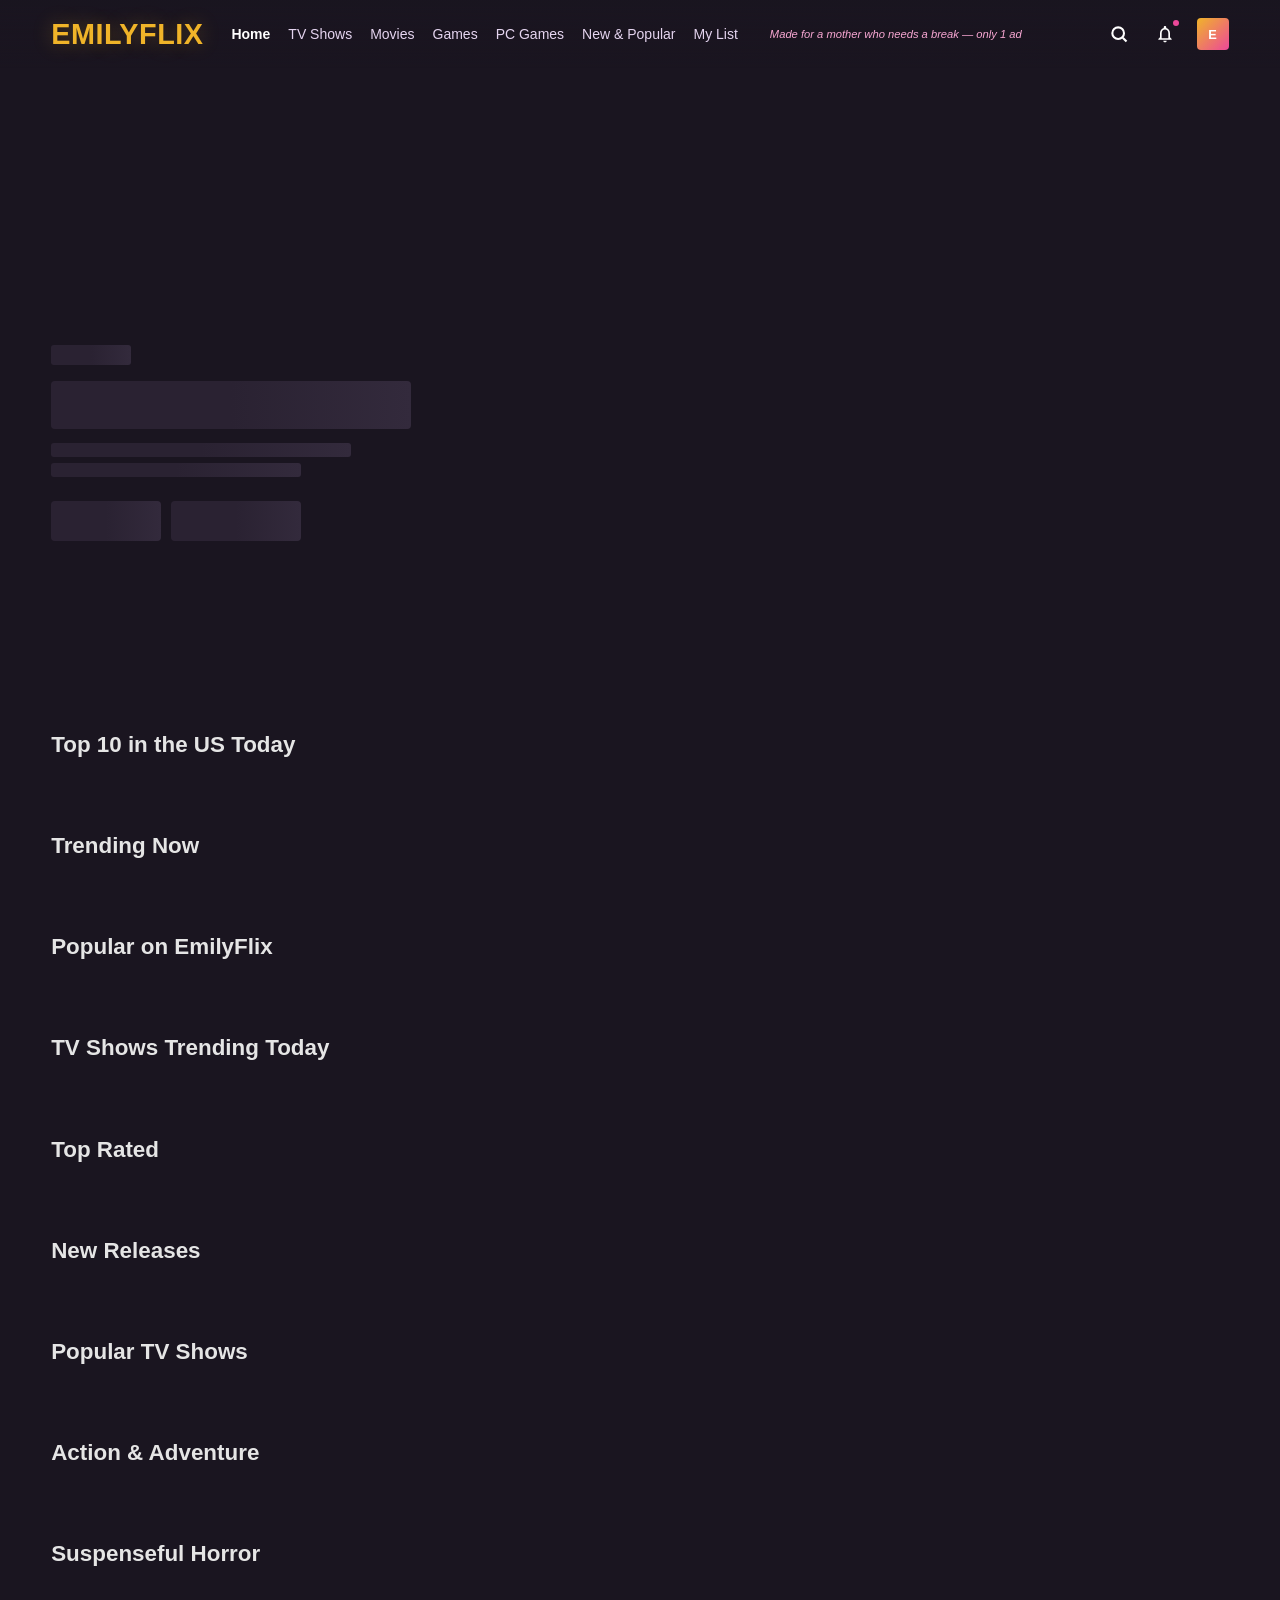
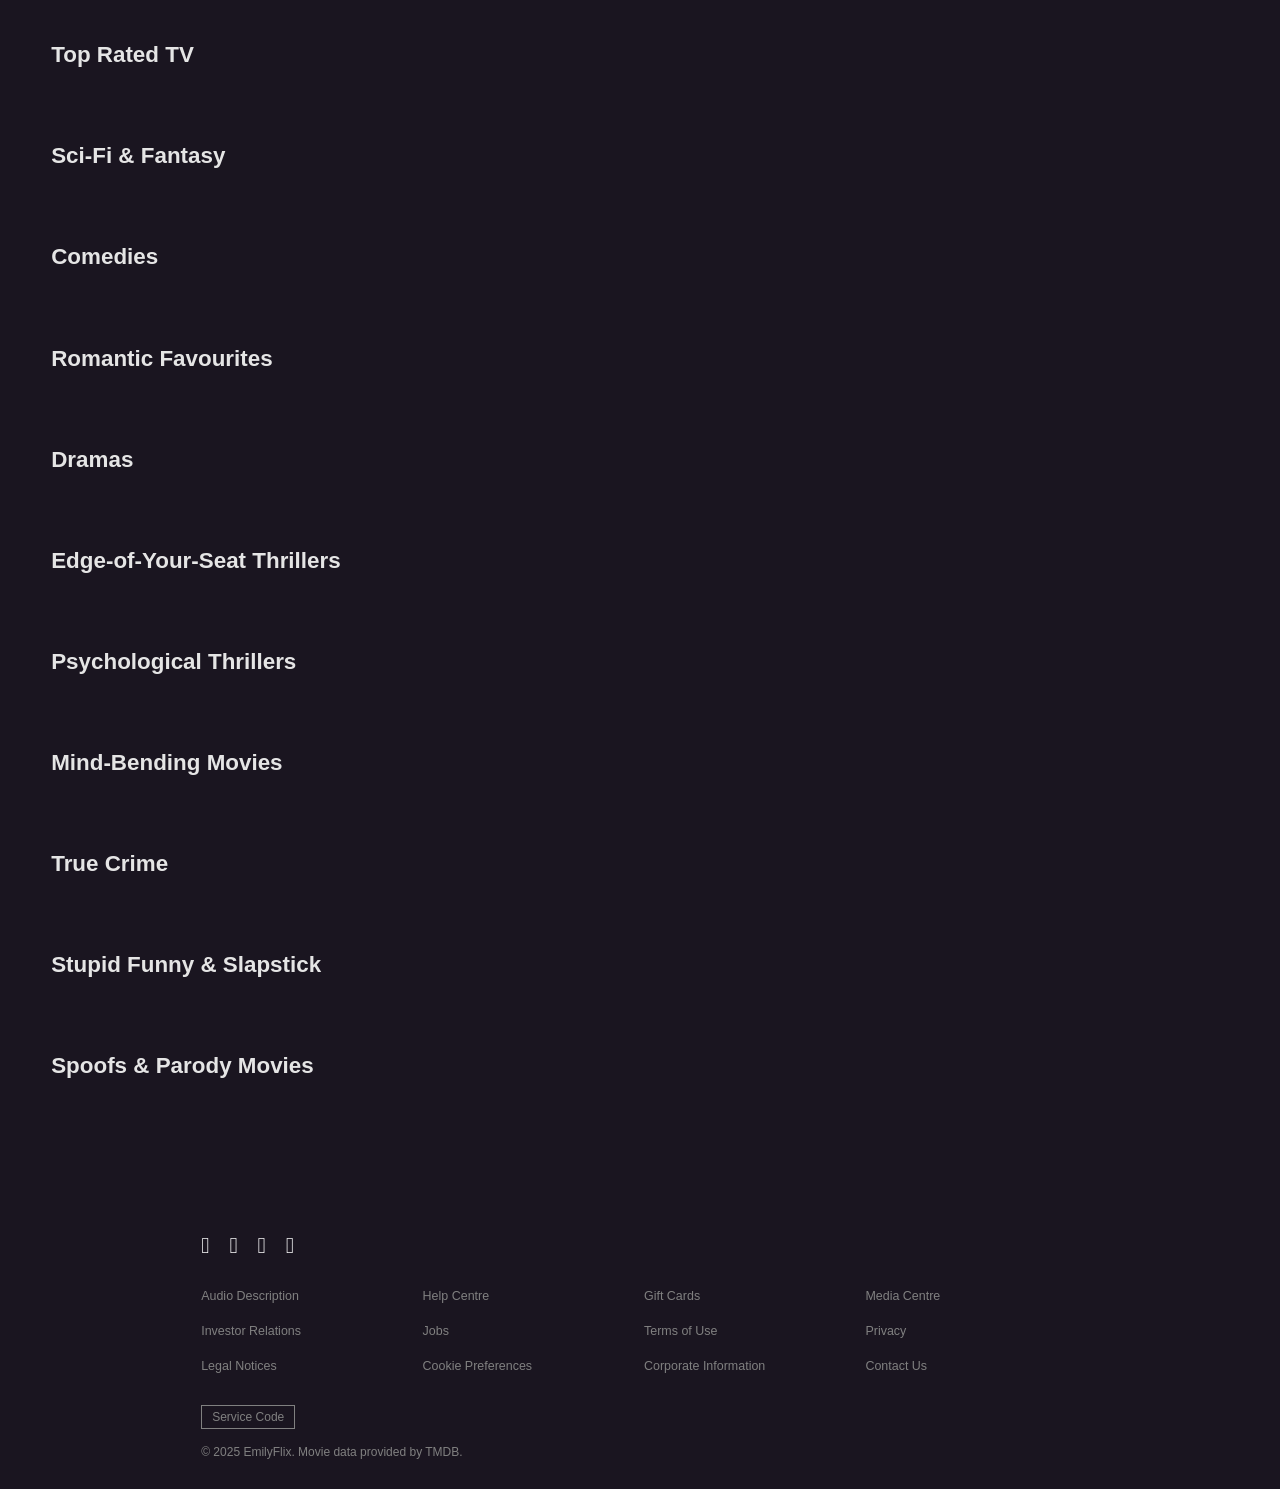
<file: index.html>
<!DOCTYPE html>
<html lang="en">
<head>
  <meta charset="UTF-8">
  <meta name="viewport" content="width=device-width, initial-scale=1.0">
  <title>EmilyFlix — Stream Anything Free</title>
  <meta name="description" content="Stream thousands of movies and TV shows for free on EmilyFlix. No signup required.">
  <link rel="stylesheet" href="css/style.css">
  <link rel="icon" href="data:image/svg+xml,<svg xmlns='http://www.w3.org/2000/svg' viewBox='0 0 100 100'><text y='.9em' font-size='90'>🎬</text></svg>">
</head>
<body>

<!-- NAVBAR -->
<nav class="navbar navbar-gradient" id="navbar">
  <div class="navbar-left">
    <a href="index.html" class="logo">EmilyFlix</a>
    <ul class="nav-links">
      <li><a href="index.html" class="active">Home</a></li>
      <li><a href="tv.html">TV Shows</a></li>
      <li><a href="movies.html">Movies</a></li>
      <li><a href="games.html">Games</a></li>
      <li><a href="pc-games.html">PC Games</a></li>
      <li><a href="movies.html?genre=28">New &amp; Popular</a></li>
      <li><a href="mylist.html">My List</a></li>
    </ul>
    <span class="tagline">Made for a mother who needs a break — only 1 ad</span>
  </div>
  <div class="navbar-right">
    <button class="search-btn" id="searchToggle" title="Search">
      <svg width="20" height="20" viewBox="0 0 24 24" fill="none" stroke="currentColor" stroke-width="2.5"><circle cx="11" cy="11" r="7"/><line x1="16.5" y1="16.5" x2="21" y2="21"/></svg>
    </button>
    <button class="nav-icon-btn" title="Notifications">
      <svg width="20" height="20" viewBox="0 0 24 24" fill="currentColor"><path d="M12 22c1.1 0 2-.9 2-2h-4c0 1.1.9 2 2 2zm6-6v-5c0-3.07-1.63-5.64-4.5-6.32V4c0-.83-.67-1.5-1.5-1.5s-1.5.67-1.5 1.5v.68C7.64 5.36 6 7.92 6 11v5l-2 2v1h16v-1l-2-2zm-2 1H8v-6c0-2.48 1.51-4.5 4-4.5s4 2.02 4 4.5v6z"/></svg>
      <span class="notification-dot"></span>
    </button>
    <div class="profile-avatar" title="Emily">E</div>
  </div>
</nav>

<!-- SEARCH OVERLAY -->
<div class="search-overlay" id="searchOverlay">
  <button class="search-close" id="searchClose">&#10005;</button>
  <div class="search-box">
    <span class="search-icon-inside">
      <svg width="18" height="18" viewBox="0 0 24 24" fill="none" stroke="#999" stroke-width="2.5"><circle cx="11" cy="11" r="7"/><line x1="16.5" y1="16.5" x2="21" y2="21"/></svg>
    </span>
    <input type="text" id="searchInput" placeholder="Titles, people, genres" autocomplete="off" autofocus>
  </div>
  <div class="search-results-grid" id="searchResults"></div>
</div>

<!-- HERO / BILLBOARD -->
<section class="hero" id="hero">
  <div class="hero-bg" id="heroBg"></div>
  <div class="hero-content" id="heroContent">
    <div class="skeleton" style="width:80px;height:20px;border-radius:3px;margin-bottom:16px;"></div>
    <div class="skeleton" style="width:400px;max-width:90%;height:48px;border-radius:4px;margin-bottom:14px;"></div>
    <div class="skeleton" style="width:300px;max-width:80%;height:14px;border-radius:3px;margin-bottom:6px;"></div>
    <div class="skeleton" style="width:250px;max-width:70%;height:14px;border-radius:3px;margin-bottom:24px;"></div>
    <div style="display:flex;gap:10px;">
      <div class="skeleton" style="width:110px;height:40px;border-radius:4px;"></div>
      <div class="skeleton" style="width:130px;height:40px;border-radius:4px;"></div>
    </div>
  </div>
  <div class="hero-indicators" id="heroIndicators"></div>
</section>

<!-- MAIN CONTENT -->
<main id="mainContent">
  <!-- Sections injected by JS -->
</main>

<!-- MODAL -->
<div class="modal-overlay" id="modal"></div>

<!-- FOOTER -->
<footer>
  <div class="footer-social">
    <a href="#" title="Facebook">&#xf09a;</a>
    <a href="#" title="Instagram">&#xf16d;</a>
    <a href="#" title="Twitter">&#xf099;</a>
    <a href="#" title="YouTube">&#xf167;</a>
  </div>
  <div class="footer-links">
    <a href="#">Audio Description</a>
    <a href="#">Help Centre</a>
    <a href="#">Gift Cards</a>
    <a href="#">Media Centre</a>
    <a href="#">Investor Relations</a>
    <a href="#">Jobs</a>
    <a href="#">Terms of Use</a>
    <a href="#">Privacy</a>
    <a href="#">Legal Notices</a>
    <a href="#">Cookie Preferences</a>
    <a href="#">Corporate Information</a>
    <a href="#">Contact Us</a>
  </div>
  <button class="footer-service-code">Service Code</button>
  <div class="footer-bottom">
    <p>&copy; 2025 EmilyFlix. Movie data provided by TMDB.</p>
  </div>
</footer>

<script src="js/config.js"></script>
<script src="js/api.js?v=2"></script>
<script src="js/ui.js?v=2"></script>
<script>
// ===== HERO =====
const heroMovies = [];
let heroIndex = 0;
let heroTimer = null;

async function loadHero() {
  const data = await API.trending();
  if (!data || !data.results) return;

  const streamable = data.results.slice(0, 5);
  if (streamable.length === 0) return;

  heroMovies.push(...streamable);
  renderHeroIndicators();
  setHero(0);
  startHeroTimer();
}

function setHero(index) {
  heroIndex = index;
  const movie = heroMovies[index];
  if (!movie) return;

  const bg = document.getElementById('heroBg');
  const content = document.getElementById('heroContent');
  const backdropUrl = API.backdrop(movie.backdrop_path || movie.poster_path, 'original');
  const matchPct = Math.round((movie.vote_average || 0) * 10);
  const year = API.getYear(movie.release_date);
  const genres = API.genreNames(movie.genre_ids || []);

  bg.style.backgroundImage = `url(${backdropUrl})`;

  // Generate a maturity rating from genre
  const maturityRating = getMaturityRating(movie.genre_ids || []);

  content.innerHTML = `
    <div class="hero-badge">
      <span class="hero-badge-icon">N</span> S E R I E S
    </div>
    <h1 class="hero-title">${movie.title || 'Unknown Title'}</h1>
    <div class="hero-meta">
      <span class="hero-match">${matchPct}% Match</span>
      <span class="hero-year">${year}</span>
      <span class="maturity-badge">${maturityRating}</span>
      ${genres.slice(0, 2).map(g => `<span style="color:#bcbcbc;">${g}</span>`).join('<span style="color:#555;"> &bull; </span>')}
    </div>
    <p class="hero-description">${movie.overview || ''}</p>
    <div class="hero-buttons">
      <a href="watch.html?id=${movie.id}" class="btn btn-play">
        <svg width="18" height="18" viewBox="0 0 24 24" fill="#111"><polygon points="4,2 20,12 4,22"/></svg>
        Play
      </a>
      <button class="btn btn-info" onclick="Modal.open(${movie.id})">
        <svg width="18" height="18" viewBox="0 0 24 24" fill="currentColor"><circle cx="12" cy="12" r="10" fill="none" stroke="currentColor" stroke-width="2"/><line x1="12" y1="16" x2="12" y2="12" stroke="currentColor" stroke-width="2"/><circle cx="12" cy="8" r="1"/></svg>
        More Info
      </button>
    </div>
  `;

  // Update indicators
  document.querySelectorAll('.hero-dot').forEach((dot, i) => {
    dot.classList.toggle('active', i === index);
  });
}

function getMaturityRating(genreIds) {
  if (genreIds.includes(27) || genreIds.includes(53)) return 'TV-MA';
  if (genreIds.includes(10751) || genreIds.includes(16)) return 'PG';
  if (genreIds.includes(28) || genreIds.includes(80)) return 'PG-13';
  return 'PG-13';
}

function renderHeroIndicators() {
  const container = document.getElementById('heroIndicators');
  container.innerHTML = heroMovies.map((_, i) => `
    <div class="hero-dot${i === 0 ? ' active' : ''}" onclick="setHero(${i}); resetHeroTimer();"></div>
  `).join('');
}

function startHeroTimer() {
  heroTimer = setInterval(() => {
    const next = (heroIndex + 1) % heroMovies.length;
    setHero(next);
  }, 8000);
}

function resetHeroTimer() {
  clearInterval(heroTimer);
  startHeroTimer();
}

// ===== SECTIONS =====
async function loadSections() {
  const container = document.getElementById('mainContent');

  // Top 10 row
  await renderTop10(container);

  await UI.renderSection(container, 'Trending Now', () => API.trending(), false);
  await UI.renderSection(container, 'Popular on EmilyFlix', () => API.popular(), false);
  await UI.renderSection(container, 'TV Shows Trending Today', () => API.trendingTV().then(d => { if(d&&d.results) d.results.forEach(r=>r.media_type='tv'); return d; }), false);
  await UI.renderSection(container, 'Top Rated', () => API.topRated(), false);
  await UI.renderSection(container, 'New Releases', () => API.recentlyStreaming(), true);
  await UI.renderSection(container, 'Popular TV Shows', () => API.popularTV().then(d => { if(d&&d.results) d.results.forEach(r=>r.media_type='tv'); return d; }), false);
  await UI.renderSection(container, 'Action & Adventure', () => API.byGenre(28), false);
  await UI.renderSection(container, 'Suspenseful Horror', () => API.byGenre(27), false);
  await UI.renderSection(container, 'Top Rated TV', () => API.topRatedTV().then(d => { if(d&&d.results) d.results.forEach(r=>r.media_type='tv'); return d; }), false);
  await UI.renderSection(container, 'Sci-Fi & Fantasy', () => API.byGenre(878), false);
  await UI.renderSection(container, 'Comedies', () => API.byGenre(35), false);
  await UI.renderSection(container, 'Romantic Favourites', () => API.byGenre(10749), false);
  await UI.renderSection(container, 'Dramas', () => API.byGenre(18), false);
  await UI.renderSection(container, 'Edge-of-Your-Seat Thrillers', () => API.byGenre(53), false);

  // Psychological Thriller section
  await UI.renderSection(container, 'Psychological Thrillers', () => API.psychThrillers(), false);
  await UI.renderSection(container, 'Mind-Bending Movies', () => API.mindBending(), false);
  await UI.renderSection(container, 'True Crime', () => API.trueCrime(), false);

  // Slapstick & Stupid Funny — curated list of classic comedy films
  await UI.renderSection(container, 'Stupid Funny & Slapstick', () => API.discover({
    with_genres: '35',
    with_keywords: '9673|5765|245863',
    sort_by: 'vote_count.desc',
    'vote_average.gte': 5.5
  }), false);

  // Spoof & Parody Movies
  await UI.renderSection(container, 'Spoofs & Parody Movies', () => API.discover({
    with_genres: '35',
    with_keywords: '9823|3505',
    sort_by: 'vote_count.desc'
  }), false);
}

// ===== TOP 10 ROW =====
async function renderTop10(container) {
  const section = document.createElement('div');
  section.className = 'section';
  section.innerHTML = `
    <div class="section-title">Top 10 in the US Today</div>
    <div class="carousel-wrapper">
      <button class="carousel-btn prev">&lsaquo;</button>
      <div class="carousel" id="top10Carousel">
        ${Array.from({length: 6}, () => '<div class="skeleton" style="width:180px;height:250px;border-radius:4px;flex-shrink:0;"></div>').join('')}
      </div>
      <button class="carousel-btn next">&rsaquo;</button>
    </div>
  `;
  container.appendChild(section);
  UI.setupCarousel(section.querySelector('.carousel-wrapper'));

  const data = await API.trending();
  const carousel = document.getElementById('top10Carousel');
  carousel.innerHTML = '';

  if (data && data.results) {
    data.results.slice(0, 10).forEach((movie, idx) => {
      const el = document.createElement('div');
      el.className = 'top10-card';
      el.innerHTML = `
        <span class="top10-rank">${idx + 1}</span>
        <img src="${API.img(movie.poster_path, 'w342')}" alt="${movie.title || movie.name || ''}" loading="lazy"
             onerror="this.src='https://via.placeholder.com/342x513/1a1a1a/555?text=No+Image'">
      `;
      el.addEventListener('click', () => Modal.open(movie.id));
      carousel.appendChild(el);
    });
  }
}

// ===== SEARCH =====
let searchTimer = null;

document.getElementById('searchToggle').addEventListener('click', () => {
  document.getElementById('searchOverlay').classList.add('active');
  document.getElementById('searchInput').focus();
});

document.getElementById('searchClose').addEventListener('click', () => {
  document.getElementById('searchOverlay').classList.remove('active');
});

document.getElementById('searchInput').addEventListener('input', (e) => {
  clearTimeout(searchTimer);
  const q = e.target.value.trim();
  if (!q) {
    document.getElementById('searchResults').innerHTML = '';
    return;
  }
  searchTimer = setTimeout(() => doSearch(q), 400);
});

async function doSearch(query) {
  const container = document.getElementById('searchResults');
  container.innerHTML = '<div class="spinner" style="margin:20px auto;grid-column:1/-1;"></div>';

  const data = await API.searchMulti(query);
  container.innerHTML = '';

  if (!data || !data.results || data.results.length === 0) {
    container.innerHTML = '<p style="color:#999;text-align:center;grid-column:1/-1;padding:20px;">No results found.</p>';
    return;
  }

  data.results.slice(0, 18).forEach(item => {
    container.appendChild(UI.card(item));
  });
}

// Keyboard shortcut: / to open search
document.addEventListener('keydown', (e) => {
  if (e.key === '/' && !e.target.matches('input, textarea')) {
    e.preventDefault();
    document.getElementById('searchOverlay').classList.add('active');
    document.getElementById('searchInput').focus();
  }
});

// ===== INIT =====
UI.initNavbar();
Modal.init();
loadHero();
loadSections();
</script>
</body>
</html>
</file>
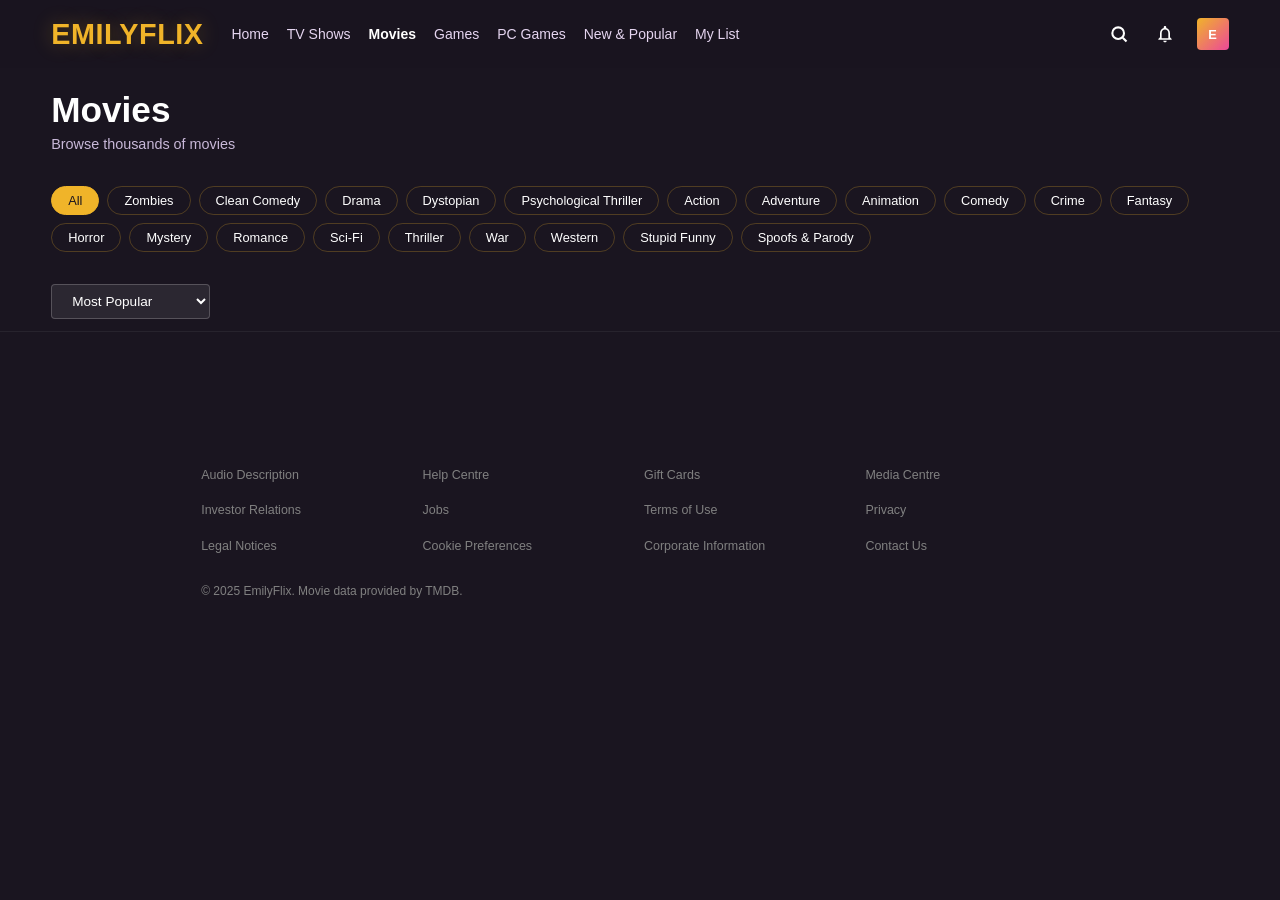
<file: movies.html>
<!DOCTYPE html>
<html lang="en">
<head>
  <meta charset="UTF-8">
  <meta name="viewport" content="width=device-width, initial-scale=1.0">
  <title>Movies — EmilyFlix</title>
  <link rel="stylesheet" href="css/style.css">
  <link rel="icon" href="data:image/svg+xml,<svg xmlns='http://www.w3.org/2000/svg' viewBox='0 0 100 100'><text y='.9em' font-size='90'>🎬</text></svg>">
  <style>
    .filter-bar {
      position: sticky;
      top: 68px;
      background: var(--dark);
      z-index: 100;
      padding: 12px 4%;
      border-bottom: 1px solid rgba(255,255,255,0.06);
      display: flex;
      align-items: center;
      gap: 12px;
      flex-wrap: wrap;
    }
    .sort-select {
      background: rgba(255,255,255,0.08);
      border: 1px solid rgba(255,255,255,0.2);
      color: var(--white);
      padding: 8px 16px;
      border-radius: 4px;
      font-size: 0.85rem;
      cursor: pointer;
      outline: none;
      font-family: inherit;
    }
    .sort-select:focus { border-color: rgba(255,255,255,0.5); }
    .sort-select option { background: var(--dark2); }
    .results-count {
      color: #808080;
      font-size: 0.85rem;
      margin-left: auto;
    }
    .load-more-btn {
      display: block;
      margin: 60px auto 40px;
      padding: 12px 40px;
      background: transparent;
      border: 1px solid rgba(255,255,255,0.3);
      color: var(--white);
      border-radius: 4px;
      font-size: 0.9rem;
      font-weight: 500;
      cursor: pointer;
      transition: all 0.2s;
      font-family: inherit;
    }
    .load-more-btn:hover {
      background: rgba(255,255,255,0.1);
      border-color: rgba(255,255,255,0.6);
    }
  </style>
</head>
<body>

<!-- NAVBAR -->
<nav class="navbar solid" id="navbar">
  <div class="navbar-left">
    <a href="index.html" class="logo">EmilyFlix</a>
    <ul class="nav-links">
      <li><a href="index.html">Home</a></li>
      <li><a href="tv.html">TV Shows</a></li>
      <li><a href="movies.html" class="active">Movies</a></li>
      <li><a href="games.html">Games</a></li>
      <li><a href="pc-games.html">PC Games</a></li>
      <li><a href="movies.html?genre=28">New &amp; Popular</a></li>
      <li><a href="mylist.html">My List</a></li>
    </ul>
  </div>
  <div class="navbar-right">
    <button class="search-btn" id="searchToggle" title="Search">
      <svg width="20" height="20" viewBox="0 0 24 24" fill="none" stroke="currentColor" stroke-width="2.5"><circle cx="11" cy="11" r="7"/><line x1="16.5" y1="16.5" x2="21" y2="21"/></svg>
    </button>
    <button class="nav-icon-btn" title="Notifications">
      <svg width="20" height="20" viewBox="0 0 24 24" fill="currentColor"><path d="M12 22c1.1 0 2-.9 2-2h-4c0 1.1.9 2 2 2zm6-6v-5c0-3.07-1.63-5.64-4.5-6.32V4c0-.83-.67-1.5-1.5-1.5s-1.5.67-1.5 1.5v.68C7.64 5.36 6 7.92 6 11v5l-2 2v1h16v-1l-2-2zm-2 1H8v-6c0-2.48 1.51-4.5 4-4.5s4 2.02 4 4.5v6z"/></svg>
    </button>
    <div class="profile-avatar" title="Emily">E</div>
  </div>
</nav>

<!-- SEARCH OVERLAY -->
<div class="search-overlay" id="searchOverlay">
  <button class="search-close" id="searchClose">&#10005;</button>
  <div class="search-box">
    <span class="search-icon-inside">
      <svg width="18" height="18" viewBox="0 0 24 24" fill="none" stroke="#999" stroke-width="2.5"><circle cx="11" cy="11" r="7"/><line x1="16.5" y1="16.5" x2="21" y2="21"/></svg>
    </span>
    <input type="text" id="searchInput" placeholder="Titles, people, genres" autocomplete="off" autofocus>
  </div>
  <div class="search-results-grid" id="searchResults"></div>
</div>

<!-- PAGE HEADER -->
<div class="page-header">
  <h1 id="pageTitle">Movies</h1>
  <p id="pageSubtitle">Browse thousands of movies</p>
</div>

<!-- GENRES -->
<div class="section" style="padding-bottom:0;">
  <div class="genres-row" id="genresRow">
    <a href="movies.html" class="genre-pill" data-genre="">All</a>
    <a href="movies.html?custom=zombies" class="genre-pill" data-custom="zombies">Zombies</a>
    <a href="movies.html?custom=clean-comedy" class="genre-pill" data-custom="clean-comedy">Clean Comedy</a>
    <a href="movies.html?genre=18" class="genre-pill" data-genre="18">Drama</a>
    <a href="movies.html?custom=dystopian" class="genre-pill" data-custom="dystopian">Dystopian</a>
    <a href="movies.html?custom=psych-thriller" class="genre-pill" data-custom="psych-thriller">Psychological Thriller</a>
    <a href="movies.html?genre=28" class="genre-pill" data-genre="28">Action</a>
    <a href="movies.html?genre=12" class="genre-pill" data-genre="12">Adventure</a>
    <a href="movies.html?genre=16" class="genre-pill" data-genre="16">Animation</a>
    <a href="movies.html?genre=35" class="genre-pill" data-genre="35">Comedy</a>
    <a href="movies.html?genre=80" class="genre-pill" data-genre="80">Crime</a>
    <a href="movies.html?genre=14" class="genre-pill" data-genre="14">Fantasy</a>
    <a href="movies.html?genre=27" class="genre-pill" data-genre="27">Horror</a>
    <a href="movies.html?genre=9648" class="genre-pill" data-genre="9648">Mystery</a>
    <a href="movies.html?genre=10749" class="genre-pill" data-genre="10749">Romance</a>
    <a href="movies.html?genre=878" class="genre-pill" data-genre="878">Sci-Fi</a>
    <a href="movies.html?genre=53" class="genre-pill" data-genre="53">Thriller</a>
    <a href="movies.html?genre=10752" class="genre-pill" data-genre="10752">War</a>
    <a href="movies.html?genre=37" class="genre-pill" data-genre="37">Western</a>
    <a href="movies.html?custom=slapstick" class="genre-pill" data-custom="slapstick">Stupid Funny</a>
    <a href="movies.html?custom=parody" class="genre-pill" data-custom="parody">Spoofs & Parody</a>
  </div>
</div>

<!-- FILTER BAR -->
<div class="filter-bar">
  <select class="sort-select" id="sortSelect">
    <option value="popularity.desc">Most Popular</option>
    <option value="vote_average.desc">Top Rated</option>
    <option value="release_date.desc">Newest First</option>
    <option value="release_date.asc">Oldest First</option>
    <option value="revenue.desc">Highest Grossing</option>
  </select>
  <span class="results-count" id="resultsCount"></span>
</div>

<!-- MOVIES GRID -->
<div class="movies-grid" id="moviesGrid">
</div>

<button class="load-more-btn" id="loadMoreBtn" style="display:none;">Load More</button>

<!-- MODAL -->
<div class="modal-overlay" id="modal"></div>

<!-- FOOTER -->
<footer>
  <div class="footer-links">
    <a href="#">Audio Description</a>
    <a href="#">Help Centre</a>
    <a href="#">Gift Cards</a>
    <a href="#">Media Centre</a>
    <a href="#">Investor Relations</a>
    <a href="#">Jobs</a>
    <a href="#">Terms of Use</a>
    <a href="#">Privacy</a>
    <a href="#">Legal Notices</a>
    <a href="#">Cookie Preferences</a>
    <a href="#">Corporate Information</a>
    <a href="#">Contact Us</a>
  </div>
  <div class="footer-bottom">
    <p>&copy; 2025 EmilyFlix. Movie data provided by TMDB.</p>
  </div>
</footer>

<script src="js/config.js"></script>
<script src="js/api.js?v=2"></script>
<script src="js/ui.js?v=2"></script>
<script>
const params = new URLSearchParams(window.location.search);
const genreId = params.get('genre') || '';
const customGenre = params.get('custom') || '';
let currentPage = 1;
let totalPages = 1;
let currentSort = 'popularity.desc';

// Custom genre config
const CUSTOM_GENRES = {
  'zombies': { name: 'Zombies', keywords: '12377' },
  'clean-comedy': { name: 'Clean Comedy', genre: '35', withoutGenres: '27,53,80', certLte: 'PG-13' },
  'dystopian': { name: 'Dystopian', keywords: '4565|161176' },
  'psych-thriller': { name: 'Psychological Thriller', genre: '53', keywords: '11949|6075' },
  'slapstick': { name: 'Stupid Funny & Slapstick', genre: '35', keywords: '9673|5765|245863|167541' },
  'parody': { name: 'Spoofs & Parody', genre: '35', keywords: '9823|3505|241790' }
};

// Highlight active genre pill
document.querySelectorAll('.genre-pill').forEach(pill => {
  if (customGenre && pill.dataset.custom === customGenre) {
    pill.classList.add('active');
  } else if (!customGenre && pill.dataset.genre === genreId) {
    pill.classList.add('active');
  }
});

// Update page title
if (customGenre && CUSTOM_GENRES[customGenre]) {
  const name = CUSTOM_GENRES[customGenre].name;
  document.getElementById('pageTitle').textContent = name + ' Movies';
  document.getElementById('pageSubtitle').textContent = `Browse ${name} movies`;
  document.title = `${name} Movies — EmilyFlix`;
} else if (genreId && GENRES[parseInt(genreId)]) {
  const name = GENRES[parseInt(genreId)];
  document.getElementById('pageTitle').textContent = name + ' Movies';
  document.getElementById('pageSubtitle').textContent = `Browse ${name} movies`;
  document.title = `${name} Movies — EmilyFlix`;
}

async function fetchMovies(page = 1, append = false) {
  const grid = document.getElementById('moviesGrid');

  if (!append) {
    grid.innerHTML = Array.from({length: 18}, () =>
      `<div class="skeleton" style="aspect-ratio:2/3;border-radius:4px;"></div>`
    ).join('');
  }

  const cutoff = API.streamingCutoffDate();
  const baseParams = {
    page,
    sort_by: currentSort,
    'release_date.lte': cutoff,
    'vote_count.gte': 30
  };

  let data;
  if (customGenre && CUSTOM_GENRES[customGenre]) {
    const cfg = CUSTOM_GENRES[customGenre];
    const discoverParams = { ...baseParams };
    if (cfg.genre) discoverParams.with_genres = cfg.genre;
    if (cfg.keywords) discoverParams.with_keywords = cfg.keywords;
    if (cfg.withoutGenres) discoverParams.without_genres = cfg.withoutGenres;
    if (cfg.certLte) {
      discoverParams.certification_country = 'US';
      discoverParams['certification.lte'] = cfg.certLte;
    }
    data = await API.fetch('/discover/movie', discoverParams);
  } else if (genreId) {
    data = await API.fetch('/discover/movie', {
      ...baseParams,
      with_genres: genreId
    });
  } else {
    if (currentSort === 'vote_average.desc') {
      data = await API.fetch('/discover/movie', {
        ...baseParams,
        'vote_count.gte': 500
      });
    } else {
      data = await API.fetch('/discover/movie', baseParams);
    }
  }

  if (!append) grid.innerHTML = '';

  if (data && data.results) {
    totalPages = data.total_pages;
    document.getElementById('resultsCount').textContent =
      `${(data.total_results || 0).toLocaleString()} movies`;

    data.results.forEach(movie => {
      const card = UI.card(movie);
      card.style.minWidth = 'unset';
      card.style.flex = 'unset';
      grid.appendChild(card);
    });

    const loadBtn = document.getElementById('loadMoreBtn');
    loadBtn.style.display = currentPage < Math.min(totalPages, 20) ? 'block' : 'none';
  }
}

document.getElementById('sortSelect').addEventListener('change', (e) => {
  currentSort = e.target.value;
  currentPage = 1;
  fetchMovies(1, false);
});

document.getElementById('loadMoreBtn').addEventListener('click', () => {
  currentPage++;
  fetchMovies(currentPage, true);
  document.getElementById('loadMoreBtn').style.display = 'none';
});

// Search
document.getElementById('searchToggle').addEventListener('click', () => {
  document.getElementById('searchOverlay').classList.add('active');
  document.getElementById('searchInput').focus();
});
document.getElementById('searchClose').addEventListener('click', () => {
  document.getElementById('searchOverlay').classList.remove('active');
});
let searchTimer = null;
document.getElementById('searchInput').addEventListener('input', async (e) => {
  clearTimeout(searchTimer);
  const q = e.target.value.trim();
  if (!q) { document.getElementById('searchResults').innerHTML = ''; return; }
  searchTimer = setTimeout(async () => {
    const data = await API.search(q);
    const container = document.getElementById('searchResults');
    container.innerHTML = '';
    if (data?.results) {
      data.results.slice(0, 18).forEach(m => container.appendChild(UI.card(m)));
    }
  }, 400);
});

// Keyboard shortcut
document.addEventListener('keydown', (e) => {
  if (e.key === '/' && !e.target.matches('input, textarea')) {
    e.preventDefault();
    document.getElementById('searchOverlay').classList.add('active');
    document.getElementById('searchInput').focus();
  }
});

Modal.init();
fetchMovies(1);
</script>
</body>
</html>
</file>
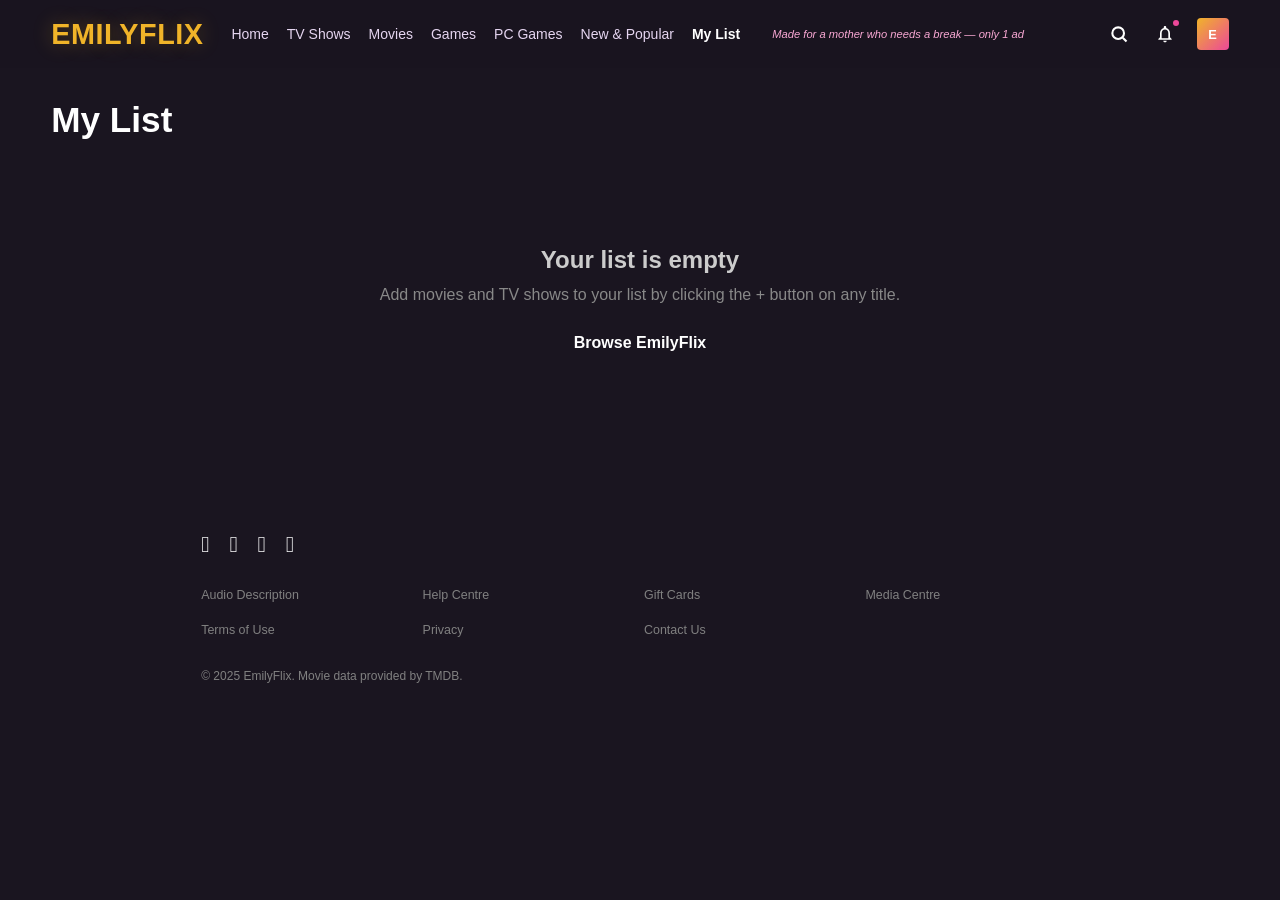
<file: mylist.html>
<!DOCTYPE html>
<html lang="en">
<head>
  <meta charset="UTF-8">
  <meta name="viewport" content="width=device-width, initial-scale=1.0">
  <title>My List — EmilyFlix</title>
  <link rel="stylesheet" href="css/style.css">
  <link rel="icon" href="data:image/svg+xml,<svg xmlns='http://www.w3.org/2000/svg' viewBox='0 0 100 100'><text y='.9em' font-size='90'>🎬</text></svg>">
  <style>
    .mylist-header {
      padding: 100px 4% 20px;
    }
    .mylist-header h1 {
      font-size: 2.2rem;
      font-weight: 700;
    }
    .mylist-header p {
      color: #999;
      margin-top: 6px;
      font-size: 0.95rem;
    }
    .mylist-grid {
      display: grid;
      grid-template-columns: repeat(auto-fill, minmax(160px, 1fr));
      gap: 16px;
      padding: 10px 4% 60px;
    }
    .mylist-empty {
      text-align: center;
      padding: 80px 20px;
      color: #888;
    }
    .mylist-empty h2 {
      font-size: 1.5rem;
      margin-bottom: 12px;
      color: #ccc;
    }
    .mylist-empty p { font-size: 1rem; }
    .mylist-empty a {
      display: inline-block;
      margin-top: 20px;
      padding: 10px 28px;
      background: var(--red);
      color: #fff;
      border-radius: 4px;
      text-decoration: none;
      font-weight: 700;
    }
    @media (max-width: 600px) {
      .mylist-grid { grid-template-columns: repeat(auto-fill, minmax(120px, 1fr)); gap: 10px; }
      .mylist-header h1 { font-size: 1.5rem; }
    }
  </style>
</head>
<body>

<!-- NAVBAR -->
<nav class="navbar navbar-gradient solid" id="navbar">
  <div class="navbar-left">
    <a href="index.html" class="logo">EmilyFlix</a>
    <ul class="nav-links">
      <li><a href="index.html">Home</a></li>
      <li><a href="tv.html">TV Shows</a></li>
      <li><a href="movies.html">Movies</a></li>
      <li><a href="games.html">Games</a></li>
      <li><a href="pc-games.html">PC Games</a></li>
      <li><a href="movies.html?genre=28">New &amp; Popular</a></li>
      <li><a href="mylist.html" class="active">My List</a></li>
    </ul>
    <span class="tagline">Made for a mother who needs a break — only 1 ad</span>
  </div>
  <div class="navbar-right">
    <button class="search-btn" id="searchToggle" title="Search">
      <svg width="20" height="20" viewBox="0 0 24 24" fill="none" stroke="currentColor" stroke-width="2.5"><circle cx="11" cy="11" r="7"/><line x1="16.5" y1="16.5" x2="21" y2="21"/></svg>
    </button>
    <button class="nav-icon-btn" title="Notifications">
      <svg width="20" height="20" viewBox="0 0 24 24" fill="currentColor"><path d="M12 22c1.1 0 2-.9 2-2h-4c0 1.1.9 2 2 2zm6-6v-5c0-3.07-1.63-5.64-4.5-6.32V4c0-.83-.67-1.5-1.5-1.5s-1.5.67-1.5 1.5v.68C7.64 5.36 6 7.92 6 11v5l-2 2v1h16v-1l-2-2zm-2 1H8v-6c0-2.48 1.51-4.5 4-4.5s4 2.02 4 4.5v6z"/></svg>
      <span class="notification-dot"></span>
    </button>
    <div class="profile-avatar" title="Emily">E</div>
  </div>
</nav>

<!-- SEARCH OVERLAY -->
<div class="search-overlay" id="searchOverlay">
  <button class="search-close" id="searchClose">&#10005;</button>
  <div class="search-box">
    <span class="search-icon-inside">
      <svg width="18" height="18" viewBox="0 0 24 24" fill="none" stroke="#999" stroke-width="2.5"><circle cx="11" cy="11" r="7"/><line x1="16.5" y1="16.5" x2="21" y2="21"/></svg>
    </span>
    <input type="text" id="searchInput" placeholder="Titles, people, genres" autocomplete="off">
  </div>
  <div class="search-results-grid" id="searchResults"></div>
</div>

<!-- MY LIST CONTENT -->
<div class="mylist-header">
  <h1>My List</h1>
  <p id="listCount"></p>
</div>
<div id="myListContent"></div>

<!-- MODAL -->
<div class="modal-overlay" id="modal"></div>

<!-- FOOTER -->
<footer>
  <div class="footer-social">
    <a href="#" title="Facebook">&#xf09a;</a>
    <a href="#" title="Instagram">&#xf16d;</a>
    <a href="#" title="Twitter">&#xf099;</a>
    <a href="#" title="YouTube">&#xf167;</a>
  </div>
  <div class="footer-links">
    <a href="#">Audio Description</a>
    <a href="#">Help Centre</a>
    <a href="#">Gift Cards</a>
    <a href="#">Media Centre</a>
    <a href="#">Terms of Use</a>
    <a href="#">Privacy</a>
    <a href="#">Contact Us</a>
  </div>
  <div class="footer-bottom">
    <p>&copy; 2025 EmilyFlix. Movie data provided by TMDB.</p>
  </div>
</footer>

<script src="js/config.js"></script>
<script src="js/api.js?v=2"></script>
<script src="js/ui.js?v=2"></script>
<script>
UI.initNavbar();
Modal.init();

function renderMyList() {
  const items = MyList.getAll();
  const container = document.getElementById('myListContent');
  const countEl = document.getElementById('listCount');

  if (items.length === 0) {
    countEl.textContent = '';
    container.innerHTML = `
      <div class="mylist-empty">
        <h2>Your list is empty</h2>
        <p>Add movies and TV shows to your list by clicking the + button on any title.</p>
        <a href="index.html">Browse EmilyFlix</a>
      </div>
    `;
    return;
  }

  countEl.textContent = `${items.length} title${items.length !== 1 ? 's' : ''}`;
  container.innerHTML = '';
  const grid = document.createElement('div');
  grid.className = 'mylist-grid';

  items.forEach(item => {
    grid.appendChild(UI.card(item));
  });

  container.appendChild(grid);
}

renderMyList();

// Listen for storage changes (if user removes from another tab)
window.addEventListener('storage', (e) => {
  if (e.key === 'emilyflix_mylist') renderMyList();
});

// ===== SEARCH =====
let searchTimer = null;

document.getElementById('searchToggle').addEventListener('click', () => {
  document.getElementById('searchOverlay').classList.add('active');
  document.getElementById('searchInput').focus();
});

document.getElementById('searchClose').addEventListener('click', () => {
  document.getElementById('searchOverlay').classList.remove('active');
});

document.getElementById('searchInput').addEventListener('input', (e) => {
  clearTimeout(searchTimer);
  const q = e.target.value.trim();
  if (!q) {
    document.getElementById('searchResults').innerHTML = '';
    return;
  }
  searchTimer = setTimeout(() => doSearch(q), 400);
});

async function doSearch(query) {
  const container = document.getElementById('searchResults');
  container.innerHTML = '<div class="spinner" style="margin:20px auto;grid-column:1/-1;"></div>';
  const data = await API.searchMulti(query);
  container.innerHTML = '';
  if (!data || !data.results || data.results.length === 0) {
    container.innerHTML = '<p style="color:#999;text-align:center;grid-column:1/-1;padding:20px;">No results found.</p>';
    return;
  }
  data.results.slice(0, 18).forEach(item => {
    container.appendChild(UI.card(item));
  });
}

document.addEventListener('keydown', (e) => {
  if (e.key === '/' && !e.target.matches('input, textarea')) {
    e.preventDefault();
    document.getElementById('searchOverlay').classList.add('active');
    document.getElementById('searchInput').focus();
  }
});
</script>
</body>
</html>
</file>
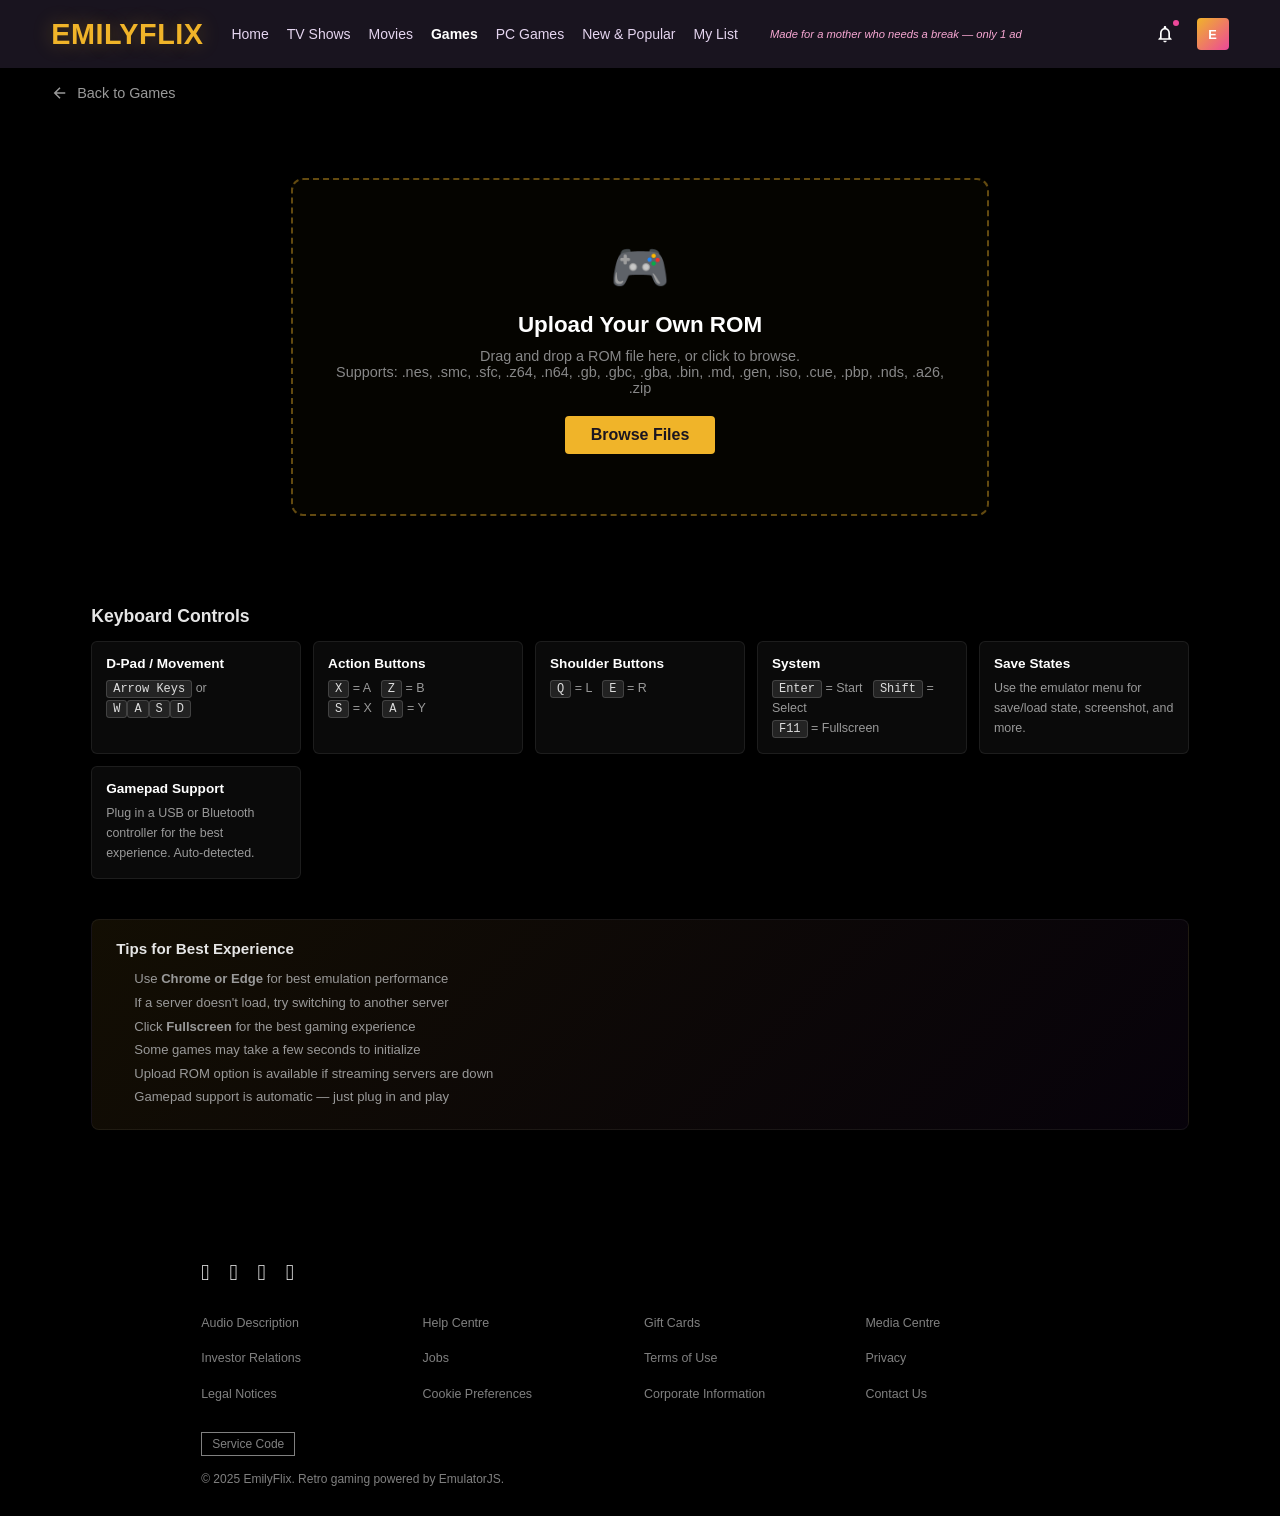
<file: play.html>
<!DOCTYPE html>
<html lang="en">
<head>
  <meta charset="UTF-8">
  <meta name="viewport" content="width=device-width, initial-scale=1.0">
  <title>Play — EmilyFlix</title>
  <link rel="stylesheet" href="css/style.css">
  <link rel="icon" href="data:image/svg+xml,<svg xmlns='http://www.w3.org/2000/svg' viewBox='0 0 100 100'><text y='.9em' font-size='90'>🎮</text></svg>">
  <style>
    body { background: #000; }

    .play-page {
      min-height: 100vh;
      padding-top: var(--nav-height);
    }

    .play-back {
      display: inline-flex;
      align-items: center;
      gap: 8px;
      color: #999;
      text-decoration: none;
      font-size: 0.9rem;
      padding: 16px 4%;
      transition: color 0.2s;
    }
    .play-back:hover { color: #fff; }
    .play-back svg { width: 18px; height: 18px; }

    .game-title-bar {
      padding: 0 4% 16px;
      display: flex;
      align-items: center;
      gap: 12px;
      flex-wrap: wrap;
    }
    .game-title-bar h1 {
      font-size: 1.6rem;
      font-weight: 700;
    }
    .game-title-bar .console-tag {
      font-size: 0.75rem;
      font-weight: 600;
      padding: 3px 10px;
      border-radius: 4px;
      background: var(--red);
      color: #fff;
      text-transform: uppercase;
    }

    /* Iframe game container */
    .iframe-wrap {
      width: 100%;
      max-width: 1200px;
      margin: 0 auto;
      padding: 0 4%;
    }
    .iframe-container {
      position: relative;
      width: 100%;
      aspect-ratio: 16/9;
      max-height: 80vh;
      background: #0a0a0a;
      border-radius: 8px;
      overflow: hidden;
      border: 1px solid rgba(255,255,255,0.06);
    }
    .iframe-container iframe {
      width: 100%;
      height: 100%;
      border: none;
    }

    /* Loading overlay */
    .iframe-loading {
      position: absolute;
      inset: 0;
      display: flex;
      flex-direction: column;
      align-items: center;
      justify-content: center;
      background: #0a0a0a;
      z-index: 5;
      transition: opacity 0.5s;
    }
    .iframe-loading.hidden {
      opacity: 0;
      pointer-events: none;
    }
    .iframe-loading .spinner {
      width: 48px;
      height: 48px;
      border: 3px solid rgba(240,180,41,0.2);
      border-top-color: #f0b429;
      border-radius: 50%;
      animation: spin 0.8s linear infinite;
      margin-bottom: 16px;
    }
    @keyframes spin { to { transform: rotate(360deg); } }
    .iframe-loading p {
      color: #999;
      font-size: 0.9rem;
    }

    /* Server bar */
    .server-bar {
      max-width: 1200px;
      margin: 12px auto 0;
      padding: 0 4%;
      display: flex;
      align-items: center;
      gap: 8px;
      flex-wrap: wrap;
    }
    .server-bar-label {
      color: #666;
      font-size: 0.8rem;
      font-weight: 600;
      text-transform: uppercase;
      letter-spacing: 0.5px;
    }
    .server-btn {
      padding: 6px 16px;
      border-radius: 4px;
      border: 1px solid rgba(255,255,255,0.12);
      background: rgba(255,255,255,0.04);
      color: #ccc;
      font-size: 0.82rem;
      cursor: pointer;
      transition: all 0.2s;
    }
    .server-btn:hover {
      background: rgba(240,180,41,0.15);
      border-color: rgba(240,180,41,0.4);
      color: #fff;
    }
    .server-btn.active {
      background: var(--red);
      border-color: var(--red);
      color: #fff;
    }
    .server-btn.upload-btn {
      margin-left: auto;
      background: rgba(255,255,255,0.06);
      border-color: rgba(255,255,255,0.15);
    }
    .server-btn.upload-btn:hover {
      background: rgba(255,255,255,0.1);
    }
    .fullscreen-btn {
      padding: 6px 12px;
      border-radius: 4px;
      border: 1px solid rgba(255,255,255,0.12);
      background: rgba(255,255,255,0.04);
      color: #ccc;
      font-size: 0.82rem;
      cursor: pointer;
      transition: all 0.2s;
      display: inline-flex;
      align-items: center;
      gap: 4px;
    }
    .fullscreen-btn:hover {
      background: rgba(255,255,255,0.1);
      color: #fff;
    }

    /* Emulator container (for ROM upload mode) */
    .emulator-wrap {
      width: 100%;
      max-width: 1200px;
      margin: 0 auto;
      padding: 0 4%;
    }
    #game {
      width: 100%;
      aspect-ratio: 4/3;
      max-height: 75vh;
      background: #0a0a0a;
      border-radius: 8px;
      overflow: hidden;
      border: 1px solid rgba(255,255,255,0.06);
    }

    /* Upload section */
    .upload-section {
      max-width: 800px;
      margin: 0 auto;
      padding: 60px 4%;
    }
    .upload-section.compact {
      padding: 20px 4% 40px;
    }
    .upload-zone {
      border: 2px dashed rgba(240,180,41,0.4);
      border-radius: 12px;
      padding: 60px 30px;
      text-align: center;
      cursor: pointer;
      transition: border-color 0.3s, background 0.3s;
      background: rgba(240,180,41,0.02);
    }
    .upload-section.compact .upload-zone {
      padding: 24px 20px;
    }
    .upload-zone:hover, .upload-zone.dragover {
      border-color: var(--red);
      background: rgba(240,180,41,0.06);
    }
    .upload-zone-icon {
      font-size: 3rem;
      margin-bottom: 16px;
      display: block;
    }
    .upload-section.compact .upload-zone-icon {
      font-size: 1.5rem;
      margin-bottom: 8px;
    }
    .upload-zone h2 {
      font-size: 1.4rem;
      margin-bottom: 10px;
    }
    .upload-section.compact .upload-zone h2 {
      font-size: 1rem;
    }
    .upload-zone p {
      color: #888;
      font-size: 0.9rem;
      margin-bottom: 20px;
    }
    .upload-section.compact .upload-zone p {
      font-size: 0.8rem;
      margin-bottom: 12px;
    }
    .upload-zone .btn {
      pointer-events: none;
    }
    .upload-zone input[type="file"] {
      display: none;
    }

    .core-select-wrap {
      max-width: 800px;
      margin: 20px auto 0;
      padding: 0 4%;
      display: none;
    }
    .core-select-wrap.visible { display: block; }
    .core-select-wrap label {
      display: block;
      color: #aaa;
      font-size: 0.85rem;
      margin-bottom: 8px;
    }
    .core-select-wrap select {
      width: 100%;
      max-width: 300px;
      padding: 10px 14px;
      background: #222;
      border: 1px solid rgba(255,255,255,0.15);
      color: #fff;
      font-size: 0.95rem;
      border-radius: 4px;
      outline: none;
      cursor: pointer;
    }
    .core-select-wrap select:focus {
      border-color: var(--red);
    }

    /* Controls info */
    .controls-info {
      max-width: 1200px;
      margin: 30px auto 0;
      padding: 0 4% 40px;
    }
    .controls-info h3 {
      font-size: 1.1rem;
      margin-bottom: 14px;
      color: #e5e5e5;
    }
    .controls-grid {
      display: grid;
      grid-template-columns: repeat(auto-fill, minmax(200px, 1fr));
      gap: 12px;
    }
    .control-card {
      background: rgba(255,255,255,0.04);
      border: 1px solid rgba(255,255,255,0.08);
      border-radius: 6px;
      padding: 14px;
    }
    .control-card h4 {
      font-size: 0.85rem;
      color: var(--red);
      margin-bottom: 8px;
    }
    .control-card p {
      color: #999;
      font-size: 0.78rem;
      line-height: 1.6;
    }
    .control-card kbd {
      background: rgba(255,255,255,0.1);
      padding: 1px 6px;
      border-radius: 3px;
      font-size: 0.75rem;
      font-family: monospace;
      color: #ddd;
      border: 1px solid rgba(255,255,255,0.15);
    }

    .tips-banner {
      max-width: 1200px;
      margin: 0 auto;
      padding: 0 4% 40px;
    }
    .tips-banner-inner {
      background: linear-gradient(135deg, rgba(240,180,41,0.08), rgba(88,28,135,0.08));
      border: 1px solid rgba(255,255,255,0.06);
      border-radius: 8px;
      padding: 20px 24px;
    }
    .tips-banner h3 {
      font-size: 0.95rem;
      margin-bottom: 10px;
      color: #e5e5e5;
    }
    .tips-banner ul {
      list-style: none;
      padding: 0;
    }
    .tips-banner li {
      color: #999;
      font-size: 0.82rem;
      line-height: 1.8;
      padding-left: 18px;
      position: relative;
    }
    .tips-banner li::before {
      content: '';
      position: absolute;
      left: 0;
      top: 10px;
      width: 6px;
      height: 6px;
      background: var(--red);
      border-radius: 50%;
    }

    /* Ad shield overlay */
    .ad-shield {
      position: fixed;
      inset: 0;
      z-index: 99999;
      display: none;
    }
    .ad-shield.active {
      display: block;
    }
    .ad-shield-close {
      position: absolute;
      top: 8px;
      right: 8px;
      width: 30px;
      height: 30px;
      background: rgba(0,0,0,0.8);
      border: 1px solid rgba(255,255,255,0.2);
      border-radius: 50%;
      color: #fff;
      font-size: 18px;
      cursor: pointer;
      display: flex;
      align-items: center;
      justify-content: center;
      z-index: 100000;
    }

    @media (max-width: 600px) {
      .game-title-bar h1 { font-size: 1.2rem; }
      .iframe-container { aspect-ratio: 16/10; }
      #game { aspect-ratio: 16/9; }
      .controls-grid { grid-template-columns: 1fr; }
      .server-bar { gap: 6px; }
      .server-btn { padding: 5px 10px; font-size: 0.75rem; }
    }
  </style>
</head>
<body>

<!-- NAVBAR -->
<nav class="navbar solid" id="navbar">
  <div class="navbar-left">
    <a href="index.html" class="logo">EmilyFlix</a>
    <ul class="nav-links">
      <li><a href="index.html">Home</a></li>
      <li><a href="tv.html">TV Shows</a></li>
      <li><a href="movies.html">Movies</a></li>
      <li><a href="games.html" class="active">Games</a></li>
      <li><a href="pc-games.html">PC Games</a></li>
      <li><a href="movies.html?genre=28">New &amp; Popular</a></li>
      <li><a href="mylist.html">My List</a></li>
    </ul>
    <span class="tagline">Made for a mother who needs a break — only 1 ad</span>
  </div>
  <div class="navbar-right">
    <button class="nav-icon-btn" title="Notifications">
      <svg width="20" height="20" viewBox="0 0 24 24" fill="currentColor"><path d="M12 22c1.1 0 2-.9 2-2h-4c0 1.1.9 2 2 2zm6-6v-5c0-3.07-1.63-5.64-4.5-6.32V4c0-.83-.67-1.5-1.5-1.5s-1.5.67-1.5 1.5v.68C7.64 5.36 6 7.92 6 11v5l-2 2v1h16v-1l-2-2zm-2 1H8v-6c0-2.48 1.51-4.5 4-4.5s4 2.02 4 4.5v6z"/></svg>
      <span class="notification-dot"></span>
    </button>
    <div class="profile-avatar" title="Emily">E</div>
  </div>
</nav>

<!-- Ad Shield (blocks popups from iframe sites) -->
<div class="ad-shield" id="adShield">
  <div class="ad-shield-close" id="adShieldClose">&times;</div>
</div>

<div class="play-page">
  <!-- Back link -->
  <a href="games.html" class="play-back">
    <svg viewBox="0 0 24 24" fill="none" stroke="currentColor" stroke-width="2"><path d="M19 12H5M12 19l-7-7 7-7"/></svg>
    Back to Games
  </a>

  <!-- Game Title -->
  <div class="game-title-bar" id="titleBar" style="display:none;">
    <h1 id="gameTitle"></h1>
    <span class="console-tag" id="consoleTag"></span>
  </div>

  <!-- Iframe Container (for retro game embed) -->
  <div class="iframe-wrap" id="iframeWrap" style="display:none;">
    <div class="iframe-container" id="iframeContainer">
      <div class="iframe-loading" id="iframeLoading">
        <div class="spinner"></div>
        <p>Loading game...</p>
      </div>
    </div>
  </div>

  <!-- Server switching bar -->
  <div class="server-bar" id="serverBar" style="display:none;">
    <span class="server-bar-label">Server:</span>
    <button class="server-btn active" data-server="1" id="srv1">Server 1</button>
    <button class="server-btn" data-server="2" id="srv2">Server 2</button>
    <button class="server-btn" data-server="3" id="srv3">Server 3</button>
    <button class="fullscreen-btn" id="fullscreenBtn" title="Fullscreen">
      <svg width="14" height="14" viewBox="0 0 24 24" fill="none" stroke="currentColor" stroke-width="2"><path d="M8 3H5a2 2 0 0 0-2 2v3m18 0V5a2 2 0 0 0-2-2h-3m0 18h3a2 2 0 0 0 2-2v-3M3 16v3a2 2 0 0 0 2 2h3"/></svg>
      Fullscreen
    </button>
    <button class="server-btn upload-btn" id="showUploadBtn">Upload ROM</button>
  </div>

  <!-- Emulator Container (shown when playing a ROM via EmulatorJS) -->
  <div class="emulator-wrap" id="emulatorWrap" style="display:none;">
    <div id="game"></div>
  </div>

  <!-- Upload Section -->
  <div class="upload-section" id="uploadSection" style="display:none;">
    <div id="gameUploadInfo" style="text-align:center; margin-bottom: 24px; display:none;">
      <h2 id="uploadGameTitle" style="font-size: 1.6rem; font-weight: 700; margin-bottom: 8px;"></h2>
      <span id="uploadConsoleTag" style="display:inline-block; font-size: 0.75rem; font-weight: 600; padding: 3px 10px; border-radius: 4px; background: var(--red); color: #fff; text-transform: uppercase;"></span>
    </div>
    <div class="upload-zone" id="uploadZone">
      <span class="upload-zone-icon">&#127918;</span>
      <h2 id="uploadHeading">Upload Your Own ROM</h2>
      <p id="uploadDesc">Drag and drop a ROM file here, or click to browse.<br>Supports: .nes, .smc, .sfc, .z64, .n64, .gb, .gbc, .gba, .bin, .md, .gen, .iso, .cue, .pbp, .nds, .a26, .zip</p>
      <span class="btn btn-primary">Browse Files</span>
      <input type="file" id="romFile" accept=".nes,.smc,.sfc,.z64,.n64,.v64,.gb,.gbc,.gba,.bin,.md,.gen,.sms,.iso,.cue,.pbp,.cso,.nds,.a26,.zip,.7z">
    </div>
  </div>

  <!-- Core selector for uploaded ROMs -->
  <div class="core-select-wrap" id="coreSelectWrap">
    <label>Select Console / System:</label>
    <select id="coreSelect">
      <option value="">-- Auto-detect --</option>
      <option value="nes">NES (Nintendo Entertainment System)</option>
      <option value="snes">SNES (Super Nintendo)</option>
      <option value="n64">N64 (Nintendo 64)</option>
      <option value="gb">Game Boy / Game Boy Color</option>
      <option value="gba">Game Boy Advance</option>
      <option value="segaMD">Sega Genesis / Mega Drive</option>
      <option value="segaMS">Sega Master System</option>
      <option value="segaSaturn">Sega Saturn</option>
      <option value="psx">PlayStation 1 (PS1)</option>
      <option value="psp">PSP (PlayStation Portable)</option>
      <option value="atari2600">Atari 2600</option>
      <option value="arcade">Arcade / MAME / Neo Geo</option>
      <option value="nds">Nintendo DS</option>
    </select>
  </div>

  <!-- Controls Info -->
  <div class="controls-info">
    <h3>Keyboard Controls</h3>
    <div class="controls-grid">
      <div class="control-card">
        <h4>D-Pad / Movement</h4>
        <p><kbd>Arrow Keys</kbd> or <kbd>W</kbd><kbd>A</kbd><kbd>S</kbd><kbd>D</kbd></p>
      </div>
      <div class="control-card">
        <h4>Action Buttons</h4>
        <p><kbd>X</kbd> = A &nbsp; <kbd>Z</kbd> = B<br><kbd>S</kbd> = X &nbsp; <kbd>A</kbd> = Y</p>
      </div>
      <div class="control-card">
        <h4>Shoulder Buttons</h4>
        <p><kbd>Q</kbd> = L &nbsp; <kbd>E</kbd> = R</p>
      </div>
      <div class="control-card">
        <h4>System</h4>
        <p><kbd>Enter</kbd> = Start &nbsp; <kbd>Shift</kbd> = Select<br><kbd>F11</kbd> = Fullscreen</p>
      </div>
      <div class="control-card">
        <h4>Save States</h4>
        <p>Use the emulator menu for save/load state, screenshot, and more.</p>
      </div>
      <div class="control-card">
        <h4>Gamepad Support</h4>
        <p>Plug in a USB or Bluetooth controller for the best experience. Auto-detected.</p>
      </div>
    </div>
  </div>

  <!-- Tips -->
  <div class="tips-banner">
    <div class="tips-banner-inner">
      <h3>Tips for Best Experience</h3>
      <ul>
        <li>Use <strong>Chrome or Edge</strong> for best emulation performance</li>
        <li>If a server doesn't load, try switching to another server</li>
        <li>Click <strong>Fullscreen</strong> for the best gaming experience</li>
        <li>Some games may take a few seconds to initialize</li>
        <li>Upload ROM option is available if streaming servers are down</li>
        <li>Gamepad support is automatic — just plug in and play</li>
      </ul>
    </div>
  </div>
</div>

<!-- FOOTER -->
<footer>
  <div class="footer-social">
    <a href="#" title="Facebook">&#xf09a;</a>
    <a href="#" title="Instagram">&#xf16d;</a>
    <a href="#" title="Twitter">&#xf099;</a>
    <a href="#" title="YouTube">&#xf167;</a>
  </div>
  <div class="footer-links">
    <a href="#">Audio Description</a>
    <a href="#">Help Centre</a>
    <a href="#">Gift Cards</a>
    <a href="#">Media Centre</a>
    <a href="#">Investor Relations</a>
    <a href="#">Jobs</a>
    <a href="#">Terms of Use</a>
    <a href="#">Privacy</a>
    <a href="#">Legal Notices</a>
    <a href="#">Cookie Preferences</a>
    <a href="#">Corporate Information</a>
    <a href="#">Contact Us</a>
  </div>
  <button class="footer-service-code">Service Code</button>
  <div class="footer-bottom">
    <p>&copy; 2025 EmilyFlix. Retro gaming powered by EmulatorJS.</p>
  </div>
</footer>

<script>
const CONSOLE_NAMES = {
  nes: "NES", snes: "SNES", n64: "N64",
  gb: "Game Boy", gbc: "GBC", gba: "GBA",
  genesis: "Genesis", segaMD: "Genesis", segaMS: "Master System",
  sms: "Master System", saturn: "Saturn", segaSaturn: "Saturn",
  ps1: "PS1", psx: "PS1", psp: "PSP",
  atari2600: "Atari 2600", neogeo: "Neo Geo",
  arcade: "Arcade", nds: "NDS"
};

// System param to retrogames.cc path segment
const SYSTEM_TO_RGC = {
  nes: "nes-games",
  snes: "snes-games",
  n64: "n64-games",
  gb: "gameb-games",
  gbc: "gbc-games",
  gba: "gba-games",
  genesis: "genesis-games",
  segaMD: "genesis-games",
  sms: "segams-games",
  segaMS: "segams-games",
  saturn: "saturn-games",
  segaSaturn: "saturn-games",
  ps1: "psx-games",
  psx: "psx-games",
  psp: "psp-games",
  atari2600: "atari2600-games",
  neogeo: "neogeo-games",
  arcade: "arcade-games",
  nds: "nds-games"
};

// Extension to core mapping for auto-detection
const EXT_TO_CORE = {
  'nes': 'nes',
  'smc': 'snes', 'sfc': 'snes',
  'z64': 'n64', 'n64': 'n64', 'v64': 'n64',
  'gb': 'gb', 'gbc': 'gb',
  'gba': 'gba',
  'bin': 'segaMD', 'md': 'segaMD', 'gen': 'segaMD',
  'sms': 'segaMS',
  'iso': 'psx', 'cue': 'psx', 'pbp': 'psp', 'cso': 'psp',
  'nds': 'nds',
  'a26': 'atari2600',
  'zip': null, '7z': null
};

const params = new URLSearchParams(window.location.search);
const type = params.get('type');
const slug = params.get('slug');
const system = params.get('system');
const core = params.get('core');
const title = params.get('title');
const consoleName = params.get('console');
const romUrl = params.get('rom');
const isUpload = params.get('upload');

// ===== RETRO IFRAME MODE =====
if (type === 'retro' && slug && system) {
  const gameTitle = decodeURIComponent(title || 'Game');
  const consoleDisplay = CONSOLE_NAMES[consoleName] || CONSOLE_NAMES[system] || system;

  document.getElementById('titleBar').style.display = 'flex';
  document.getElementById('gameTitle').textContent = gameTitle;
  document.getElementById('consoleTag').textContent = consoleDisplay;
  document.title = gameTitle + ' — EmilyFlix';

  document.getElementById('iframeWrap').style.display = 'block';
  document.getElementById('serverBar').style.display = 'flex';

  const rgcPath = SYSTEM_TO_RGC[system] || SYSTEM_TO_RGC[consoleName] || 'nes-games';
  const decodedSlug = decodeURIComponent(slug);

  // Server URLs
  const servers = [
    'https://www.retrogames.cc/' + rgcPath + '/' + decodedSlug + '.html',
    'https://arcadespot.com/game/' + decodedSlug.replace(/-usa-.*$/, '').replace(/-world-.*$/, '').replace(/-europe-.*$/, '') + '/',
    'https://www.retrogames.onl/'
  ];

  let currentServer = 0;

  function loadServer(idx) {
    currentServer = idx;
    const container = document.getElementById('iframeContainer');
    const loading = document.getElementById('iframeLoading');

    // Remove old iframe
    const oldIframe = container.querySelector('iframe');
    if (oldIframe) oldIframe.remove();

    // Show loading
    loading.classList.remove('hidden');

    // Create new iframe
    const iframe = document.createElement('iframe');
    iframe.src = servers[idx];
    iframe.allow = 'autoplay; fullscreen; gamepad';
    iframe.allowFullscreen = true;
    iframe.setAttribute('sandbox', 'allow-scripts allow-same-origin allow-popups allow-forms allow-modals');
    iframe.style.width = '100%';
    iframe.style.height = '100%';
    iframe.style.border = 'none';

    iframe.addEventListener('load', () => {
      setTimeout(() => loading.classList.add('hidden'), 500);
    });

    // Timeout fallback - hide loading after 8 seconds regardless
    setTimeout(() => loading.classList.add('hidden'), 8000);

    container.appendChild(iframe);

    // Update active button
    document.querySelectorAll('.server-btn[data-server]').forEach(btn => btn.classList.remove('active'));
    const activeBtn = document.querySelector('.server-btn[data-server="' + (idx + 1) + '"]');
    if (activeBtn) activeBtn.classList.add('active');
  }

  // Load first server immediately
  loadServer(0);

  // Server button click handlers
  document.querySelectorAll('.server-btn[data-server]').forEach(btn => {
    btn.addEventListener('click', () => {
      const idx = parseInt(btn.dataset.server) - 1;
      if (idx !== currentServer) loadServer(idx);
    });
  });

  // Fullscreen button
  document.getElementById('fullscreenBtn').addEventListener('click', () => {
    const container = document.getElementById('iframeContainer');
    const iframe = container.querySelector('iframe');
    const el = iframe || container;
    if (el.requestFullscreen) el.requestFullscreen();
    else if (el.webkitRequestFullscreen) el.webkitRequestFullscreen();
  });

  // Upload ROM fallback button
  document.getElementById('showUploadBtn').addEventListener('click', () => {
    document.getElementById('iframeWrap').style.display = 'none';
    document.getElementById('serverBar').style.display = 'none';
    document.getElementById('uploadSection').style.display = 'block';
    document.getElementById('uploadSection').classList.add('compact');
    document.getElementById('gameUploadInfo').style.display = 'block';
    document.getElementById('uploadGameTitle').textContent = gameTitle;
    document.getElementById('uploadConsoleTag').textContent = consoleDisplay;
    document.getElementById('uploadHeading').textContent = 'Upload ROM for ' + gameTitle;
    document.getElementById('uploadDesc').innerHTML = 'If the streaming servers aren\'t working, upload your own ROM file.';

    // Pre-select the core
    const coreVal = core || system;
    const coreSelectEl = document.getElementById('coreSelect');
    for (let i = 0; i < coreSelectEl.options.length; i++) {
      if (coreSelectEl.options[i].value === coreVal) {
        coreSelectEl.selectedIndex = i;
        break;
      }
    }
  });

  // Ad shield - intercept popup attempts
  // Block window.open and popunders
  const adShield = document.getElementById('adShield');
  const adShieldClose = document.getElementById('adShieldClose');

  adShieldClose.addEventListener('click', () => {
    adShield.classList.remove('active');
  });

  // Detect popup attempts via blur
  let lastFocusTime = Date.now();
  window.addEventListener('blur', () => {
    if (Date.now() - lastFocusTime < 1000) {
      // Rapid blur = likely popup
      window.focus();
    }
    lastFocusTime = Date.now();
  });

} else if (romUrl && core) {
  // ===== DIRECT ROM URL MODE =====
  document.getElementById('emulatorWrap').style.display = 'block';
  document.getElementById('titleBar').style.display = 'flex';
  document.getElementById('gameTitle').textContent = decodeURIComponent(title || 'Unknown Game');
  document.getElementById('consoleTag').textContent = CONSOLE_NAMES[consoleName] || CONSOLE_NAMES[core] || core;
  document.title = (decodeURIComponent(title || 'Play')) + ' — EmilyFlix';

  window.EJS_player = '#game';
  window.EJS_gameUrl = decodeURIComponent(romUrl);
  window.EJS_core = core;
  window.EJS_pathtodata = 'https://cdn.emulatorjs.org/v4.0.12/data/';
  window.EJS_color = '#f0b429';
  window.EJS_startOnLoaded = true;

  const script = document.createElement('script');
  script.src = 'https://cdn.emulatorjs.org/v4.0.12/data/loader.js';
  document.body.appendChild(script);

} else if (core && title && !isUpload) {
  // ===== GAME SELECTED, NO SLUG — show upload =====
  const gameTitle = decodeURIComponent(title);
  const consoleDisplay = CONSOLE_NAMES[consoleName] || CONSOLE_NAMES[core] || core;

  document.getElementById('uploadSection').style.display = 'block';
  document.getElementById('gameUploadInfo').style.display = 'block';
  document.getElementById('uploadGameTitle').textContent = gameTitle;
  document.getElementById('uploadConsoleTag').textContent = consoleDisplay;
  document.getElementById('uploadHeading').textContent = 'Upload your ' + consoleDisplay + ' ROM to play ' + gameTitle;
  document.getElementById('uploadDesc').innerHTML = 'Drag and drop your <strong>' + gameTitle + '</strong> ROM file here, or click to browse.';
  document.title = gameTitle + ' — EmilyFlix';

  const coreSelectEl = document.getElementById('coreSelect');
  if (coreSelectEl) {
    for (let i = 0; i < coreSelectEl.options.length; i++) {
      if (coreSelectEl.options[i].value === core) {
        coreSelectEl.selectedIndex = i;
        break;
      }
    }
  }
} else {
  // ===== GENERIC UPLOAD MODE =====
  document.getElementById('uploadSection').style.display = 'block';
  document.title = 'Upload & Play — EmilyFlix';
}

// ===== UPLOAD HANDLING =====
const uploadZone = document.getElementById('uploadZone');
const romFileInput = document.getElementById('romFile');
const coreSelectWrap = document.getElementById('coreSelectWrap');
const coreSelect = document.getElementById('coreSelect');

if (uploadZone) {
  uploadZone.addEventListener('click', () => romFileInput.click());

  uploadZone.addEventListener('dragover', (e) => {
    e.preventDefault();
    uploadZone.classList.add('dragover');
  });

  uploadZone.addEventListener('dragleave', () => {
    uploadZone.classList.remove('dragover');
  });

  uploadZone.addEventListener('drop', (e) => {
    e.preventDefault();
    uploadZone.classList.remove('dragover');
    if (e.dataTransfer.files.length > 0) handleFile(e.dataTransfer.files[0]);
  });

  romFileInput.addEventListener('change', () => {
    if (romFileInput.files.length > 0) handleFile(romFileInput.files[0]);
  });
}

function handleFile(file) {
  const ext = file.name.split('.').pop().toLowerCase();
  let detectedCore = core || EXT_TO_CORE[ext] || null;

  if (coreSelect && coreSelect.value) detectedCore = coreSelect.value;

  if (!detectedCore) {
    coreSelectWrap.classList.add('visible');
    coreSelectWrap.scrollIntoView({ behavior: 'smooth' });
    coreSelect.onchange = () => {
      if (coreSelect.value) launchLocalROM(file, coreSelect.value);
    };
  } else {
    launchLocalROM(file, detectedCore);
  }
}

function launchLocalROM(file, selectedCore) {
  const blobUrl = URL.createObjectURL(file);
  const gameName = (title ? decodeURIComponent(title) : file.name.replace(/\.[^.]+$/, ''));
  const consoleDisplay = CONSOLE_NAMES[consoleName] || CONSOLE_NAMES[selectedCore] || selectedCore;

  document.getElementById('uploadSection').style.display = 'none';
  document.getElementById('iframeWrap') && (document.getElementById('iframeWrap').style.display = 'none');
  document.getElementById('serverBar') && (document.getElementById('serverBar').style.display = 'none');
  coreSelectWrap.classList.remove('visible');
  document.getElementById('emulatorWrap').style.display = 'block';
  document.getElementById('titleBar').style.display = 'flex';
  document.getElementById('gameTitle').textContent = gameName;
  document.getElementById('consoleTag').textContent = consoleDisplay;
  document.title = gameName + ' — EmilyFlix';

  window.EJS_player = '#game';
  window.EJS_gameUrl = blobUrl;
  window.EJS_core = selectedCore;
  window.EJS_pathtodata = 'https://cdn.emulatorjs.org/v4.0.12/data/';
  window.EJS_color = '#f0b429';
  window.EJS_startOnLoaded = true;

  const script = document.createElement('script');
  script.src = 'https://cdn.emulatorjs.org/v4.0.12/data/loader.js';
  document.body.appendChild(script);
}
</script>
</body>
</html>
</file>
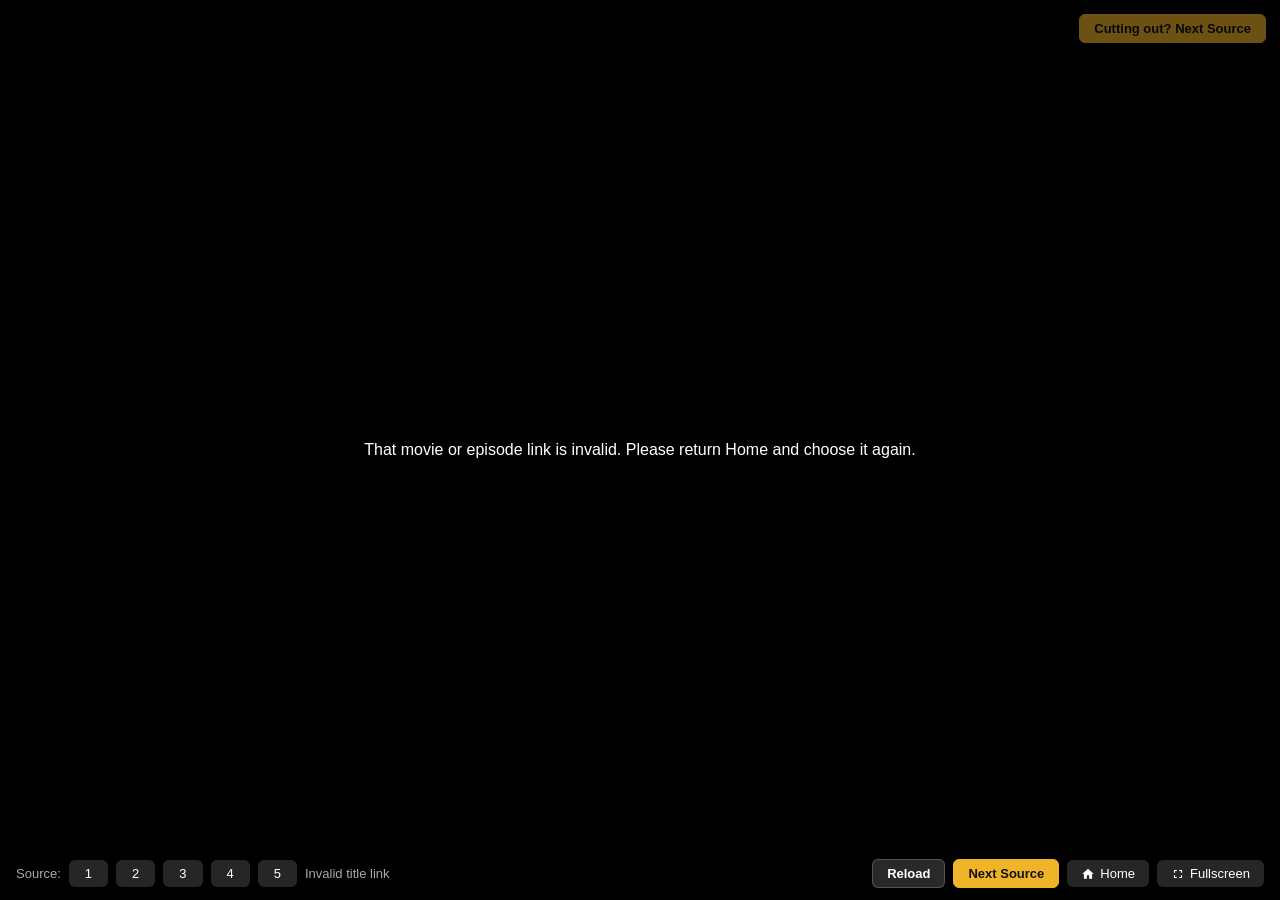
<file: player-frame.html>
<!DOCTYPE html>
<html lang="en">
<head>
  <meta charset="UTF-8">
  <meta name="viewport" content="width=device-width, initial-scale=1.0">
  <title>EmilyFlix Player</title>
  <style>
    * { margin: 0; padding: 0; box-sizing: border-box; }
    html, body { width: 100%; height: 100%; background: #000; overflow: hidden; }
    #player { width: 100%; height: 100%; position: relative; }
    #player iframe { width: 100%; height: 100%; border: none; display: block; }
    #servers {
      position: fixed; bottom: 0; left: 0; right: 0;
      background: linear-gradient(transparent, rgba(0,0,0,0.95));
      padding: 12px 16px; display: flex; gap: 8px; align-items: center;
      z-index: 10000; flex-wrap: wrap;
      transition: opacity 0.3s;
    }
    #servers span { color: #aaa; font-size: 13px; font-family: sans-serif; }
    .source-picker, .source-actions {
      display: flex; gap: 8px; align-items: center;
    }
    .srv-btn {
      background: rgba(255,255,255,0.15); border: none; color: white;
      padding: 6px 16px; border-radius: 6px; cursor: pointer;
      font-size: 13px; font-family: sans-serif;
    }
    .srv-btn.active { background: #f0b429; }
    .srv-btn:hover { background: rgba(255,255,255,0.3); }
    .srv-btn.active:hover { background: #f7c948; }
    .source-status {
      color: #c9c9c9; font-size: 12px; font-family: sans-serif;
      white-space: nowrap; flex: 1; min-width: 160px;
    }
    .recovery-btn {
      background: rgba(255,255,255,0.16); border: 1px solid rgba(255,255,255,0.2);
      color: white; padding: 6px 14px; border-radius: 6px; cursor: pointer;
      font-size: 13px; font-weight: 600; font-family: sans-serif;
    }
    .recovery-btn:hover { background: rgba(255,255,255,0.28); }
    .recovery-btn.primary { background: #f0b429; border-color: #f0b429; color: #111; }
    .recovery-btn.primary:hover { background: #f7c948; }
    .fs-btn {
      background: rgba(255,255,255,0.15); border: none; color: white;
      padding: 6px 14px; border-radius: 6px; cursor: pointer;
      font-size: 13px; font-family: sans-serif; display: flex;
      align-items: center; gap: 5px;
    }
    .fs-btn:hover { background: rgba(255,255,255,0.3); }
    .fs-btn svg { width: 14px; height: 14px; fill: white; }
    #shield {
      position: fixed; inset: 0; z-index: 9998; cursor: pointer;
      background: transparent; display: flex; align-items: center; justify-content: center;
      font-family: sans-serif;
    }
    #shield.unlocked { display: none; }
    .shield-prompt {
      background: rgba(0,0,0,0.82); border: 1px solid rgba(255,255,255,0.2);
      color: white; padding: 12px 18px; border-radius: 999px;
      box-shadow: 0 6px 24px rgba(0,0,0,0.5); font-size: 14px; font-weight: 600;
    }
    #quickSwitch {
      position: fixed; top: 14px; right: 14px; z-index: 10002;
      opacity: 0.45; transition: opacity 0.2s, transform 0.2s;
      box-shadow: 0 4px 18px rgba(0,0,0,0.45);
    }
    #quickSwitch:hover, #quickSwitch:focus { opacity: 1; transform: translateY(-1px); }
    #quickExit {
      position: fixed; top: 14px; left: 14px; z-index: 10002;
      display: none; box-shadow: 0 4px 18px rgba(0,0,0,0.45);
    }

    /* Mobile optimization */
    @media (max-width: 768px) {
      #servers {
        padding: 8px 10px;
        gap: 5px;
        background: rgba(0,0,0,0.97);
        flex-direction: column;
        align-items: stretch;
      }
      .source-picker { width: 100%; justify-content: center; gap: 5px; }
      .source-picker .srv-btn { flex: 1; max-width: 48px; }
      .source-actions { display: grid; grid-template-columns: repeat(4, minmax(0, 1fr)); gap: 5px; width: 100%; }
      .srv-btn { padding: 8px 10px; font-size: 13px; min-height: 34px; }
      .recovery-btn { padding: 7px 4px; font-size: 11px; min-height: 34px; white-space: nowrap; }
      .fs-btn { padding: 7px 4px; font-size: 11px; min-height: 34px; justify-content: center; white-space: nowrap; }
      .source-actions .fs-btn svg { display: none; }
      #servers span { font-size: 12px; }
      .source-status { width: 100%; min-width: 0; flex: none; text-align: center; overflow: hidden; text-overflow: ellipsis; }
      #quickSwitch { top: 44px; right: 8px; font-size: 11px; padding: 8px 10px; }
      #quickExit { top: 44px; left: 8px; font-size: 11px; padding: 8px 10px; }
      .shield-prompt { font-size: 13px; }
    }

    /* Ad tip banner on mobile */
    .ad-tip {
      position: fixed; top: 0; left: 0; right: 0;
      background: rgba(240,180,41,0.95); color: white;
      text-align: center; padding: 8px 40px 8px 12px;
      font-size: 12px; font-family: sans-serif;
      z-index: 10001; display: none;
    }
    .ad-tip .close-tip {
      position: absolute; right: 10px; top: 50%; transform: translateY(-50%);
      background: none; border: none; color: white; font-size: 18px; cursor: pointer;
    }
    @media (max-width: 768px) {
      .ad-tip { display: block; }
    }

    /* Hide server bar in fullscreen */
    :fullscreen #servers { opacity: 0; pointer-events: none; }
    :-webkit-full-screen #servers { opacity: 0; pointer-events: none; }
    :fullscreen .ad-tip { display: none; }
    :-webkit-full-screen .ad-tip { display: none; }
    :fullscreen #quickExit { display: inline-flex; }
    :-webkit-full-screen #quickExit { display: inline-flex; }

    /* Aggressive QR code / ad overlay hiding */
    div[class*="qr"], div[id*="qr"], div[class*="QR"], div[id*="QR"],
    div[class*="overlay-ad"], div[class*="popup-ad"], div[class*="ad-overlay"],
    div[class*="ad-container"], div[class*="ad_container"],
    div[class*="interstitial"], div[class*="modal-ad"],
    img[src*="qr"], img[src*="QR"], img[src*="qrcode"],
    canvas[class*="qr"], canvas[id*="qr"] {
      display: none !important;
      visibility: hidden !important;
      opacity: 0 !important;
      pointer-events: none !important;
      width: 0 !important;
      height: 0 !important;
      position: absolute !important;
      left: -9999px !important;
    }
  </style>
</head>
<body>
<div class="ad-tip" id="adTip">
  If playback cuts out, tap Next Source. Your choice is remembered.
  <button class="close-tip" onclick="document.getElementById('adTip').style.display='none'">✕</button>
</div>
<div id="player"></div>
<div id="shield" role="button" tabindex="0" aria-label="Activate video controls">
  <span class="shield-prompt">Tap once to activate player</span>
</div>
<div id="servers"></div>
<button class="recovery-btn primary" id="quickSwitch" type="button" onclick="loadNextServer(true)">Cutting out? Next Source</button>
<button class="recovery-btn" id="quickExit" type="button" onclick="toggleFullscreen()">Exit Fullscreen</button>

<script src="js/config.js?v=4"></script>
<script>
// =============================================
// AD SHIELD — blocks popups, redirects, overlays
// =============================================

// One tap unlocks normal interaction with the cross-origin player.
(function() {
  var shield = document.getElementById('shield');
  function unlock(e) {
    shield.classList.add('unlocked');
    e.stopPropagation();
    e.preventDefault();
  }
  shield.addEventListener('click', unlock);
  shield.addEventListener('keydown', function(e) {
    if (e.key === 'Enter' || e.key === ' ') unlock(e);
  });
})();

// Block popups aggressively
window.open = function() { return null; };
setInterval(function() { try { window.open = function() { return null; }; } catch(e){} }, 100);

// Block focus stealing
window.addEventListener('blur', function() { setTimeout(function() { window.focus(); }, 50); });

// Block redirects
var safeHref = window.location.href;
var allowNavigation = false;
setInterval(function() {
  if (!allowNavigation && window.location.href !== safeHref) window.location.href = safeHref;
}, 200);
window.addEventListener('beforeunload', function(e) {
  if (allowNavigation) return;
  e.preventDefault();
  e.returnValue = '';
});

// Block new tab/window via click hijacking
document.addEventListener('click', function(e) {
  var t = e.target;
  // Allow clicks on our own UI elements
  if (t.closest('#servers') || t.closest('#shield') || t.closest('#quickSwitch') || t.closest('#quickExit') || t.id === 'fsBtn') return;
  // Allow clicks on the iframe itself (for play buttons etc)
  if (t.tagName === 'IFRAME') return;
  // Block everything else that tries to navigate away
  var link = t.closest('a');
  if (link && link.target === '_blank') { e.preventDefault(); e.stopPropagation(); return false; }
}, true);

// Block ad overlay divs injected into the page
setInterval(function() {
  var dominated = document.querySelectorAll('div[style*="z-index"]');
  dominated.forEach(function(el) {
    if (el.id === 'shield' || el.id === 'servers' || el.id === 'player' || el.id === 'quickSwitch' || el.id === 'quickExit') return;
    var z = parseInt(window.getComputedStyle(el).zIndex);
    if (z > 100 && el.parentElement === document.body) {
      el.remove();
    }
  });
  // Remove any injected iframes that aren't our player
  var iframes = document.querySelectorAll('iframe');
  iframes.forEach(function(f) {
    if (!f.closest('#player')) f.remove();
  });
  // Remove any injected scripts from ad networks
  var scripts = document.querySelectorAll('script[src*="pop"], script[src*="ads"], script[src*="track"]');
  scripts.forEach(function(s) { s.remove(); });
}, 500);

// Block notification/permission requests
if (window.Notification) { window.Notification.requestPermission = function() { return Promise.resolve('denied'); }; }

// Nuke alert/confirm/prompt (ads sometimes use these)
window.alert = function() {};
window.confirm = function() { return false; };
window.prompt = function() { return null; };

// Block touch-based ad hijacking (mobile)
document.addEventListener('touchstart', function(e) {
  var t = e.target;
  if (t.closest('#servers') || t.closest('#shield') || t.closest('#adTip') || t.closest('#quickSwitch') || t.closest('#quickExit')) return;
  if (t.tagName === 'IFRAME') return;
  var link = t.closest('a');
  if (link && (link.target === '_blank' || link.href.indexOf(window.location.hostname) === -1)) {
    e.preventDefault(); e.stopPropagation(); return false;
  }
}, true);

// Block Notification API completely (VPN/ad notifications)
try {
  Object.defineProperty(window, 'Notification', {
    value: { requestPermission: function() { return Promise.resolve('denied'); }, permission: 'denied' },
    writable: false, configurable: false
  });
} catch(e) {}

// Block service worker registration (ad networks use these for push notifications)
if (navigator.serviceWorker) {
  navigator.serviceWorker.register = function() { return Promise.reject('blocked'); };
}

// Block Push API
if (window.PushManager) {
  PushManager.prototype.subscribe = function() { return Promise.reject('blocked'); };
}

// Periodic QR code / ad overlay remover (outside iframe)
setInterval(function() {
  // Remove any elements with QR-related attributes or content
  var allEls = document.body.querySelectorAll('*');
  for (var i = 0; i < allEls.length; i++) {
    var el = allEls[i];
    // Skip our own elements
    if (el.closest('#player') || el.closest('#servers') || el.closest('#adTip') || el.closest('#quickSwitch') || el.closest('#quickExit') || el.id === 'shield') continue;
    var cls = (el.className || '').toString().toLowerCase();
    var eid = (el.id || '').toLowerCase();
    var src = (el.src || '').toLowerCase();
    // Check for QR code patterns
    if (cls.indexOf('qr') !== -1 || eid.indexOf('qr') !== -1 ||
        src.indexOf('qr') !== -1 || src.indexOf('qrcode') !== -1) {
      el.remove();
      continue;
    }
    // Check images specifically for QR patterns in src
    if (el.tagName === 'IMG' && (src.indexOf('qr') !== -1 || src.indexOf('barcode') !== -1 || src.indexOf('scan') !== -1)) {
      el.remove();
      continue;
    }
    // Check for canvas elements that might be QR codes (small square canvases outside player)
    if (el.tagName === 'CANVAS' && !el.closest('#player') && el.width < 300 && el.height < 300 && el.width === el.height) {
      el.remove();
    }
  }
}, 500);

// Auto-dismiss the ad tip after 5 seconds
setTimeout(function() {
  var tip = document.getElementById('adTip');
  if (tip) tip.style.display = 'none';
}, 5000);

// =============================================
// FULLSCREEN
// =============================================
function toggleFullscreen() {
  try {
    var action;
    if (document.fullscreenElement || document.webkitFullscreenElement) {
      if (document.exitFullscreen) action = document.exitFullscreen();
      else if (document.webkitExitFullscreen) action = document.webkitExitFullscreen();
      else setStatus('Use your device Back button to exit fullscreen');
    } else {
      var el = document.documentElement;
      if (el.requestFullscreen) action = el.requestFullscreen();
      else if (el.webkitRequestFullscreen) action = el.webkitRequestFullscreen();
      else setStatus('Fullscreen is not available in this browser');
    }
    if (action && typeof action.catch === 'function') {
      action.catch(function() { setStatus('Fullscreen request was blocked by the browser'); });
    }
  } catch (e) {
    setStatus('Fullscreen is not available in this browser');
  }
}

// Hide/show server bar on fullscreen change
document.addEventListener('fullscreenchange', updateFsBtn);
document.addEventListener('webkitfullscreenchange', updateFsBtn);

function updateFsBtn() {
  var isFs = !!(document.fullscreenElement || document.webkitFullscreenElement);
  var btn = document.getElementById('fsBtn');
  if (btn) btn.innerHTML = isFs
    ? '<svg viewBox="0 0 24 24"><path d="M5 16h3v3h2v-5H5v2zm3-8H5v2h5V5H8v3zm6 11h2v-3h3v-2h-5v5zm2-11V5h-2v5h5V8h-3z"/></svg> Exit'
    : '<svg viewBox="0 0 24 24"><path d="M7 14H5v5h5v-2H7v-3zm-2-4h2V7h3V5H5v5zm12 7h-3v2h5v-5h-2v3zM14 5v2h3v3h2V5h-5z"/></svg> Fullscreen';
  // Show/hide server bar
  var servers = document.getElementById('servers');
  if (servers) servers.style.opacity = isFs ? '0' : '1';
}

// Keyboard shortcut
document.addEventListener('keydown', function(e) {
  if (e.key === 'f' && e.target.tagName !== 'INPUT') toggleFullscreen();
});

// =============================================
// PLAYER
// =============================================
var params = new URLSearchParams(window.location.search);
function positiveInt(value, fallback) {
  if (typeof value !== 'string' || !/^\d+$/.test(value)) return fallback;
  var parsed = Number(value);
  return Number.isSafeInteger(parsed) && parsed > 0 ? parsed : fallback;
}

var movieId = positiveInt(params.get('id'), null);
var mediaType = params.get('type') === 'tv' ? 'tv' : 'movie';
var season = positiveInt(params.get('season'), 1);
var episode = positiveInt(params.get('episode'), 1);
var SERVER_CONFIG = typeof CONFIG === 'undefined'
  ? []
  : (mediaType === 'tv' ? CONFIG.TV_EMBED_SERVERS : CONFIG.EMBED_SERVERS);
var currentServerIdx = 0;
var loadAttempt = 0;
var loadTimer = null;

function preferredServerIndex() {
  try {
    var preferredId = localStorage.getItem('emilyflixPreferredSource');
    var preferredIdx = SERVER_CONFIG.findIndex(function(server) { return server.id === preferredId; });
    return preferredIdx >= 0 ? preferredIdx : 0;
  } catch (e) {
    return 0;
  }
}

function initialServerIndex() {
  var sourceId = params.get('source');
  if (sourceId) {
    var sourceIdx = SERVER_CONFIG.findIndex(function(server) { return server.id === sourceId; });
    if (sourceIdx >= 0) return sourceIdx;
  }

  // Backward compatibility for old player-frame links that used numeric s=.
  if (params.has('s') && /^\d+$/.test(params.get('s') || '')) {
    var legacyIdx = Number(params.get('s'));
    if (Number.isInteger(legacyIdx) && legacyIdx >= 0 && legacyIdx < SERVER_CONFIG.length) {
      return legacyIdx;
    }
  }
  return preferredServerIndex();
}

function rememberServer(idx) {
  try {
    localStorage.setItem('emilyflixPreferredSource', SERVER_CONFIG[idx].id);
  } catch (e) {}
}

function resetShield() {
  var shield = document.getElementById('shield');
  if (shield) shield.classList.remove('unlocked');
}

function setStatus(message) {
  var status = document.getElementById('sourceStatus');
  if (status) status.textContent = message;
}

function showPlayerError(message) {
  document.getElementById('player').innerHTML = '<div style="height:100%;display:flex;align-items:center;justify-content:center;color:white;font-family:sans-serif;text-align:center;padding:24px;">' + message + '</div>';
  document.getElementById('shield').classList.add('unlocked');
}

function sourceUrl(server) {
  return mediaType === 'tv'
    ? server.url(movieId, season, episode)
    : server.url(movieId);
}

function loadServer(idx, remember) {
  idx = Number(idx);
  if (!movieId) {
    renderServers(-1);
    showPlayerError('That movie or episode link is invalid. Please return Home and choose it again.');
    setStatus('Invalid title link');
    return;
  }
  if (!Number.isInteger(idx) || idx < 0 || idx >= SERVER_CONFIG.length) idx = 0;
  if (!SERVER_CONFIG.length) {
    showPlayerError('No playback sources are configured right now.');
    return;
  }

  currentServerIdx = idx;
  var server = SERVER_CONFIG[idx];
  var attempt = ++loadAttempt;
  if (loadTimer) clearTimeout(loadTimer);
  if (remember) {
    rememberServer(idx);
    params.set('source', server.id);
    params.delete('s');
    history.replaceState(null, '', window.location.pathname + '?' + params.toString());
    safeHref = window.location.href;
  }

  resetShield();
  renderServers(idx);
  setStatus('Loading ' + server.name + '…');

  var frame = document.createElement('iframe');
  frame.id = 'streamFrame';
  frame.allowFullscreen = true;
  frame.setAttribute('allowfullscreen', '');
  frame.setAttribute('webkitallowfullscreen', '');
  frame.setAttribute('allow', 'autoplay; fullscreen; encrypted-media; picture-in-picture');
  frame.setAttribute('referrerpolicy', 'origin');
  frame.addEventListener('load', function() {
    if (attempt !== loadAttempt) return;
    if (loadTimer) clearTimeout(loadTimer);
    setStatus(server.name + ' loaded · use Next Source if playback cuts out');
  });
  frame.addEventListener('error', function() {
    if (attempt !== loadAttempt) return;
    if (loadTimer) clearTimeout(loadTimer);
    setStatus(server.name + ' could not load · try Next Source');
  });
  frame.src = sourceUrl(server);
  document.getElementById('player').replaceChildren(frame);

  // Cross-origin playback state is private. A timeout may offer recovery,
  // but must not auto-switch a slow stream and lose the viewer's position.
  loadTimer = setTimeout(function() {
    if (attempt === loadAttempt) setStatus('Still loading? Try Reload or Next Source');
  }, 12000);
}

function reloadCurrentServer() {
  if (!navigator.onLine) {
    setStatus('No internet connection · reconnect before reloading');
    return;
  }
  loadServer(currentServerIdx, false);
}

function loadNextServer(remember) {
  if (!SERVER_CONFIG.length) return;
  if (!navigator.onLine) {
    setStatus('No internet connection · reconnect before switching');
    return;
  }
  loadServer((currentServerIdx + 1) % SERVER_CONFIG.length, remember !== false);
}

function goHome() {
  allowNavigation = true;
  window.location.href = 'index.html';
}

function renderServers(active) {
  var el = document.getElementById('servers');
  var html = '<div class="source-picker"><span>Source:</span>';
  for (var i = 0; i < SERVER_CONFIG.length; i++) {
    html += '<button class="srv-btn ' + (i === active ? 'active' : '') + '" onclick="loadServer(' + i + ', true)">' + (i + 1) + '</button>';
  }
  html += '</div>';
  html += '<span class="source-status" id="sourceStatus" role="status" aria-live="polite"></span>';
  html += '<div class="source-actions">';
  html += '<button class="recovery-btn" onclick="reloadCurrentServer()">Reload</button>';
  html += '<button class="recovery-btn primary" onclick="loadNextServer(true)">Next Source</button>';
  html += '<button class="fs-btn" onclick="goHome()"><svg viewBox="0 0 24 24"><path d="M10 20v-6h4v6h5v-8h3L12 3 2 12h3v8z"/></svg> Home</button>';
  html += '<button class="fs-btn" id="fsBtn" onclick="toggleFullscreen()"><svg viewBox="0 0 24 24"><path d="M7 14H5v5h5v-2H7v-3zm-2-4h2V7h3V5H5v5zm12 7h-3v2h5v-5h-2v3zM14 5v2h3v3h2V5h-5z"/></svg> Fullscreen</button>';
  html += '</div>';
  el.innerHTML = html;
}

window.addEventListener('offline', function() {
  setStatus('Internet connection lost · playback may pause');
});
window.addEventListener('online', function() {
  setStatus('Back online · tap Reload if playback does not resume');
});

if (!SERVER_CONFIG.length) {
  renderServers(-1);
  showPlayerError('No playback sources are configured right now.');
} else {
  var startingServerIdx = initialServerIndex();
  var explicitSource = params.get('source');
  var rememberStartingServer = SERVER_CONFIG.some(function(server) { return server.id === explicitSource; });
  loadServer(startingServerIdx, rememberStartingServer);
}
</script>
</body>
</html>
</file>
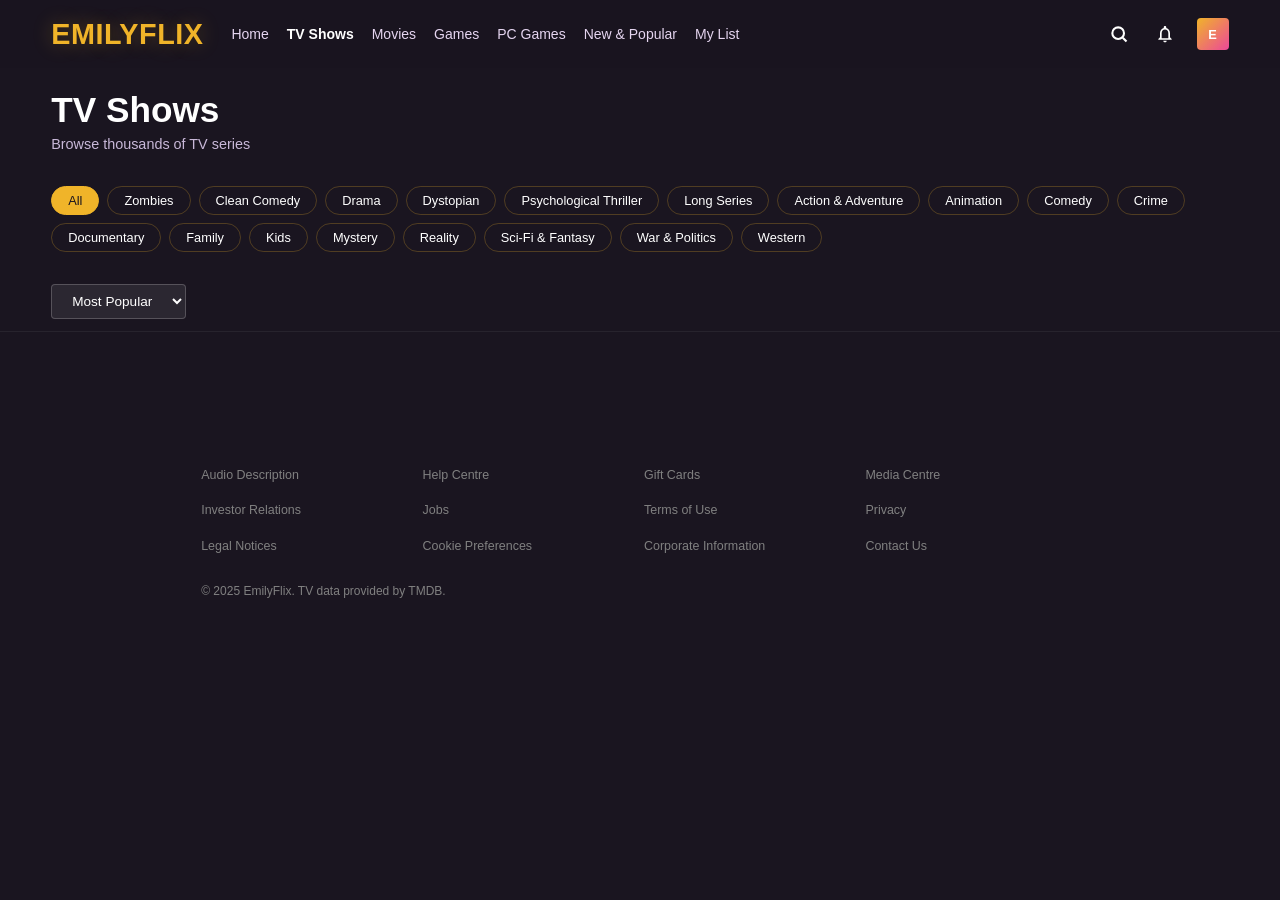
<file: tv.html>
<!DOCTYPE html>
<html lang="en">
<head>
  <meta charset="UTF-8">
  <meta name="viewport" content="width=device-width, initial-scale=1.0">
  <title>TV Shows — EmilyFlix</title>
  <link rel="stylesheet" href="css/style.css">
  <link rel="icon" href="data:image/svg+xml,<svg xmlns='http://www.w3.org/2000/svg' viewBox='0 0 100 100'><text y='.9em' font-size='90'>🎬</text></svg>">
  <style>
    .filter-bar {
      position: sticky;
      top: 68px;
      background: var(--dark);
      z-index: 100;
      padding: 12px 4%;
      border-bottom: 1px solid rgba(255,255,255,0.06);
      display: flex;
      align-items: center;
      gap: 12px;
      flex-wrap: wrap;
    }
    .sort-select {
      background: rgba(255,255,255,0.08);
      border: 1px solid rgba(255,255,255,0.2);
      color: var(--white);
      padding: 8px 16px;
      border-radius: 4px;
      font-size: 0.85rem;
      cursor: pointer;
      outline: none;
      font-family: inherit;
    }
    .sort-select:focus { border-color: rgba(255,255,255,0.5); }
    .sort-select option { background: var(--dark2); }
    .results-count {
      color: #808080;
      font-size: 0.85rem;
      margin-left: auto;
    }
    .load-more-btn {
      display: block;
      margin: 60px auto 40px;
      padding: 12px 40px;
      background: transparent;
      border: 1px solid rgba(255,255,255,0.3);
      color: var(--white);
      border-radius: 4px;
      font-size: 0.9rem;
      font-weight: 500;
      cursor: pointer;
      transition: all 0.2s;
      font-family: inherit;
    }
    .load-more-btn:hover {
      background: rgba(255,255,255,0.1);
      border-color: rgba(255,255,255,0.6);
    }
  </style>
</head>
<body>

<!-- NAVBAR -->
<nav class="navbar solid" id="navbar">
  <div class="navbar-left">
    <a href="index.html" class="logo">EmilyFlix</a>
    <ul class="nav-links">
      <li><a href="index.html">Home</a></li>
      <li><a href="tv.html" class="active">TV Shows</a></li>
      <li><a href="movies.html">Movies</a></li>
      <li><a href="games.html">Games</a></li>
      <li><a href="pc-games.html">PC Games</a></li>
      <li><a href="movies.html?genre=28">New &amp; Popular</a></li>
      <li><a href="mylist.html">My List</a></li>
    </ul>
  </div>
  <div class="navbar-right">
    <button class="search-btn" id="searchToggle" title="Search">
      <svg width="20" height="20" viewBox="0 0 24 24" fill="none" stroke="currentColor" stroke-width="2.5"><circle cx="11" cy="11" r="7"/><line x1="16.5" y1="16.5" x2="21" y2="21"/></svg>
    </button>
    <button class="nav-icon-btn" title="Notifications">
      <svg width="20" height="20" viewBox="0 0 24 24" fill="currentColor"><path d="M12 22c1.1 0 2-.9 2-2h-4c0 1.1.9 2 2 2zm6-6v-5c0-3.07-1.63-5.64-4.5-6.32V4c0-.83-.67-1.5-1.5-1.5s-1.5.67-1.5 1.5v.68C7.64 5.36 6 7.92 6 11v5l-2 2v1h16v-1l-2-2zm-2 1H8v-6c0-2.48 1.51-4.5 4-4.5s4 2.02 4 4.5v6z"/></svg>
    </button>
    <div class="profile-avatar" title="Emily">E</div>
  </div>
</nav>

<!-- SEARCH OVERLAY -->
<div class="search-overlay" id="searchOverlay">
  <button class="search-close" id="searchClose">&#10005;</button>
  <div class="search-box">
    <span class="search-icon-inside">
      <svg width="18" height="18" viewBox="0 0 24 24" fill="none" stroke="#999" stroke-width="2.5"><circle cx="11" cy="11" r="7"/><line x1="16.5" y1="16.5" x2="21" y2="21"/></svg>
    </span>
    <input type="text" id="searchInput" placeholder="Titles, people, genres" autocomplete="off" autofocus>
  </div>
  <div class="search-results-grid" id="searchResults"></div>
</div>

<!-- PAGE HEADER -->
<div class="page-header">
  <h1 id="pageTitle">TV Shows</h1>
  <p id="pageSubtitle">Browse thousands of TV series</p>
</div>

<!-- GENRES -->
<div class="section" style="padding-bottom:0;">
  <div class="genres-row" id="genresRow">
    <a href="tv.html" class="genre-pill" data-genre="">All</a>
    <a href="tv.html?custom=zombies" class="genre-pill" data-custom="zombies">Zombies</a>
    <a href="tv.html?custom=clean-comedy" class="genre-pill" data-custom="clean-comedy">Clean Comedy</a>
    <a href="tv.html?genre=18" class="genre-pill" data-genre="18">Drama</a>
    <a href="tv.html?custom=dystopian" class="genre-pill" data-custom="dystopian">Dystopian</a>
    <a href="tv.html?custom=psych-thriller" class="genre-pill" data-custom="psych-thriller">Psychological Thriller</a>
    <a href="tv.html?custom=long-series" class="genre-pill" data-custom="long-series">Long Series</a>
    <a href="tv.html?genre=10759" class="genre-pill" data-genre="10759">Action & Adventure</a>
    <a href="tv.html?genre=16" class="genre-pill" data-genre="16">Animation</a>
    <a href="tv.html?genre=35" class="genre-pill" data-genre="35">Comedy</a>
    <a href="tv.html?genre=80" class="genre-pill" data-genre="80">Crime</a>
    <a href="tv.html?genre=99" class="genre-pill" data-genre="99">Documentary</a>
    <a href="tv.html?genre=10751" class="genre-pill" data-genre="10751">Family</a>
    <a href="tv.html?genre=10762" class="genre-pill" data-genre="10762">Kids</a>
    <a href="tv.html?genre=9648" class="genre-pill" data-genre="9648">Mystery</a>
    <a href="tv.html?genre=10764" class="genre-pill" data-genre="10764">Reality</a>
    <a href="tv.html?genre=10765" class="genre-pill" data-genre="10765">Sci-Fi & Fantasy</a>
    <a href="tv.html?genre=10768" class="genre-pill" data-genre="10768">War & Politics</a>
    <a href="tv.html?genre=37" class="genre-pill" data-genre="37">Western</a>
  </div>
</div>

<!-- FILTER BAR -->
<div class="filter-bar">
  <select class="sort-select" id="sortSelect">
    <option value="popularity.desc">Most Popular</option>
    <option value="vote_average.desc">Top Rated</option>
    <option value="first_air_date.desc">Newest First</option>
    <option value="first_air_date.asc">Oldest First</option>
  </select>
  <span class="results-count" id="resultsCount"></span>
</div>

<!-- TV GRID -->
<div class="movies-grid" id="tvGrid">
</div>

<button class="load-more-btn" id="loadMoreBtn" style="display:none;">Load More</button>

<!-- MODAL -->
<div class="modal-overlay" id="modal"></div>

<!-- FOOTER -->
<footer>
  <div class="footer-links">
    <a href="#">Audio Description</a>
    <a href="#">Help Centre</a>
    <a href="#">Gift Cards</a>
    <a href="#">Media Centre</a>
    <a href="#">Investor Relations</a>
    <a href="#">Jobs</a>
    <a href="#">Terms of Use</a>
    <a href="#">Privacy</a>
    <a href="#">Legal Notices</a>
    <a href="#">Cookie Preferences</a>
    <a href="#">Corporate Information</a>
    <a href="#">Contact Us</a>
  </div>
  <div class="footer-bottom">
    <p>&copy; 2025 EmilyFlix. TV data provided by TMDB.</p>
  </div>
</footer>

<script src="js/config.js"></script>
<script src="js/api.js?v=2"></script>
<script src="js/ui.js?v=2"></script>
<script>
const params = new URLSearchParams(window.location.search);
const genreId = params.get('genre') || '';
const customGenre = params.get('custom') || '';
let currentPage = 1;
let totalPages = 1;
let currentSort = 'popularity.desc';

// Custom genre config for TV
const TV_CUSTOM_GENRES = {
  'zombies': { name: 'Zombies', keywords: '12377' },
  'clean-comedy': { name: 'Clean Comedy', genre: '35', withoutGenres: '80' },
  'dystopian': { name: 'Dystopian', keywords: '4565|161176' },
  'psych-thriller': { name: 'Psychological Thriller', genre: '9648', keywords: '11949|6075' },
  'long-series': { name: 'Long Series', sortBy: 'vote_count.desc', voteMin: 500, airBefore: '2023-01-01' }
};

// Highlight active genre pill
document.querySelectorAll('.genre-pill').forEach(pill => {
  if (customGenre && pill.dataset.custom === customGenre) {
    pill.classList.add('active');
  } else if (!customGenre && pill.dataset.genre === genreId) {
    pill.classList.add('active');
  }
});

// Update page title
if (customGenre && TV_CUSTOM_GENRES[customGenre]) {
  const name = TV_CUSTOM_GENRES[customGenre].name;
  document.getElementById('pageTitle').textContent = name;
  document.getElementById('pageSubtitle').textContent = `Browse ${name} TV shows`;
  document.title = `${name} — EmilyFlix`;
} else if (genreId && TV_GENRES[parseInt(genreId)]) {
  const name = TV_GENRES[parseInt(genreId)];
  document.getElementById('pageTitle').textContent = name + ' TV Shows';
  document.getElementById('pageSubtitle').textContent = `Browse ${name} TV shows`;
  document.title = `${name} TV Shows — EmilyFlix`;
}

async function fetchShows(page = 1, append = false) {
  const grid = document.getElementById('tvGrid');

  if (!append) {
    grid.innerHTML = Array.from({length: 18}, () =>
      `<div class="skeleton" style="aspect-ratio:2/3;border-radius:4px;"></div>`
    ).join('');
  }

  const baseParams = {
    page,
    sort_by: currentSort,
    'vote_count.gte': 10
  };

  if (currentSort === 'vote_average.desc') {
    baseParams['vote_count.gte'] = 200;
  }

  let data;
  if (customGenre && TV_CUSTOM_GENRES[customGenre]) {
    const cfg = TV_CUSTOM_GENRES[customGenre];
    const discoverParams = { ...baseParams };
    if (cfg.genre) discoverParams.with_genres = cfg.genre;
    if (cfg.keywords) discoverParams.with_keywords = cfg.keywords;
    if (cfg.withoutGenres) discoverParams.without_genres = cfg.withoutGenres;
    if (cfg.sortBy) discoverParams.sort_by = cfg.sortBy;
    if (cfg.voteMin) discoverParams['vote_count.gte'] = cfg.voteMin;
    if (cfg.airBefore) discoverParams['first_air_date.lte'] = cfg.airBefore;
    data = await API.fetch('/discover/tv', discoverParams);
  } else {
    if (genreId) {
      baseParams.with_genres = genreId;
    }
    data = await API.fetch('/discover/tv', baseParams);
  }

  if (!append) grid.innerHTML = '';

  if (data && data.results) {
    totalPages = data.total_pages;
    document.getElementById('resultsCount').textContent =
      `${(data.total_results || 0).toLocaleString()} shows`;

    data.results.forEach(show => {
      show.media_type = 'tv';
      const card = UI.card(show);
      card.style.minWidth = 'unset';
      card.style.flex = 'unset';
      grid.appendChild(card);
    });

    const loadBtn = document.getElementById('loadMoreBtn');
    loadBtn.style.display = currentPage < Math.min(totalPages, 20) ? 'block' : 'none';
  }
}

document.getElementById('sortSelect').addEventListener('change', (e) => {
  currentSort = e.target.value;
  currentPage = 1;
  fetchShows(1, false);
});

document.getElementById('loadMoreBtn').addEventListener('click', () => {
  currentPage++;
  fetchShows(currentPage, true);
  document.getElementById('loadMoreBtn').style.display = 'none';
});

// Search
document.getElementById('searchToggle').addEventListener('click', () => {
  document.getElementById('searchOverlay').classList.add('active');
  document.getElementById('searchInput').focus();
});
document.getElementById('searchClose').addEventListener('click', () => {
  document.getElementById('searchOverlay').classList.remove('active');
});
let searchTimer = null;
document.getElementById('searchInput').addEventListener('input', async (e) => {
  clearTimeout(searchTimer);
  const q = e.target.value.trim();
  if (!q) { document.getElementById('searchResults').innerHTML = ''; return; }
  searchTimer = setTimeout(async () => {
    const data = await API.searchTV(q);
    const container = document.getElementById('searchResults');
    container.innerHTML = '';
    if (data?.results) {
      data.results.slice(0, 18).forEach(show => {
        show.media_type = 'tv';
        container.appendChild(UI.card(show));
      });
    }
  }, 400);
});

// Keyboard shortcut
document.addEventListener('keydown', (e) => {
  if (e.key === '/' && !e.target.matches('input, textarea')) {
    e.preventDefault();
    document.getElementById('searchOverlay').classList.add('active');
    document.getElementById('searchInput').focus();
  }
});

Modal.init();
fetchShows(1);
</script>
</body>
</html>
</file>
<file: css/style.css>
/* ===== EMILYFLIX - FEMININE GOLD & BLUSH THEME ===== */
@import url('https://fonts.googleapis.com/css2?family=Inter:wght@300;400;500;600;700;800;900&display=swap');

:root {
  --accent: #f0b429;
  --accent-hover: #f7c948;
  --accent-soft: #fcefc7;
  --blush: #f9a8d4;
  --blush-deep: #ec4899;
  --lavender: #c4b5fd;
  --dark: #1a1520;
  --dark2: #201a28;
  --dark3: #2a2232;
  --gray: #808080;
  --light-gray: #c8b8d8;
  --white: #ffffff;
  --match-green: #46d369;
  --overlay: rgba(0,0,0,0.7);
  --nav-height: 68px;
  --card-transition: 300ms ease;
}

* {
  margin: 0;
  padding: 0;
  box-sizing: border-box;
}

html {
  scroll-behavior: smooth;
  font-size: 16px;
}

body {
  background: var(--dark);
  color: var(--white);
  font-family: 'Helvetica Neue', Helvetica, Arial, sans-serif;
  overflow-x: hidden;
  min-height: 100vh;
  -webkit-font-smoothing: antialiased;
  -moz-osx-font-smoothing: grayscale;
}

a { color: inherit; }

/* ===== SCROLLBAR ===== */
::-webkit-scrollbar { width: 6px; }
::-webkit-scrollbar-track { background: transparent; }
::-webkit-scrollbar-thumb { background: rgba(240,180,41,0.3); border-radius: 3px; }
::-webkit-scrollbar-thumb:hover { background: rgba(240,180,41,0.5); }

/* ===== NAVBAR ===== */
.navbar {
  position: fixed;
  top: 0;
  left: 0;
  right: 0;
  z-index: 1000;
  padding: 0 4%;
  height: var(--nav-height);
  display: flex;
  align-items: center;
  justify-content: space-between;
  transition: background 0.4s ease;
}

.navbar-gradient {
  background: linear-gradient(180deg, rgba(26,21,32,0.85) 10%, transparent 100%);
}

.navbar.scrolled {
  background: rgba(26,21,32,0.98);
}

.navbar.solid {
  background: rgba(26,21,32,0.98);
}

.navbar-left {
  display: flex;
  align-items: center;
  gap: 28px;
}

/* Logo - golden script style */
.logo {
  font-size: 1.8rem;
  font-weight: 900;
  color: var(--accent);
  text-decoration: none;
  letter-spacing: 0.5px;
  font-family: 'Arial Black', 'Helvetica Neue', Arial, sans-serif;
  text-transform: uppercase;
  position: relative;
  text-shadow: 0 0 20px rgba(240,180,41,0.3);
}

.logo span {
  color: var(--accent);
}

.nav-links {
  display: flex;
  gap: 18px;
  list-style: none;
}

.nav-links a {
  color: #e5d5f0;
  text-decoration: none;
  font-size: 0.875rem;
  font-weight: 400;
  transition: color 0.3s;
}

.nav-links a:hover {
  color: var(--accent);
}

.nav-links a.active {
  color: var(--white);
  font-weight: 600;
}

.tagline {
  color: var(--blush);
  font-size: 0.7rem;
  margin-left: 4px;
  font-style: italic;
  white-space: nowrap;
}

.navbar-right {
  display: flex;
  align-items: center;
  gap: 18px;
}

/* Search icon in nav */
.search-btn {
  background: none;
  border: none;
  color: var(--white);
  cursor: pointer;
  font-size: 1rem;
  padding: 4px;
  transition: color 0.2s;
  display: flex;
  align-items: center;
}

.search-btn:hover { color: var(--accent); }

/* Nav icons */
.nav-icon-btn {
  background: none;
  border: none;
  color: var(--white);
  cursor: pointer;
  font-size: 1.2rem;
  padding: 4px;
  position: relative;
  display: flex;
  align-items: center;
  transition: color 0.2s;
}

.nav-icon-btn:hover { color: var(--accent); }

.notification-dot {
  position: absolute;
  top: 0;
  right: 0;
  width: 6px;
  height: 6px;
  background: var(--blush-deep);
  border-radius: 50%;
}

/* Profile avatar */
.profile-avatar {
  width: 32px;
  height: 32px;
  border-radius: 4px;
  background: linear-gradient(135deg, var(--accent), var(--blush-deep));
  display: flex;
  align-items: center;
  justify-content: center;
  font-size: 0.8rem;
  font-weight: 700;
  cursor: pointer;
  letter-spacing: 0.5px;
  transition: opacity 0.2s;
}

.profile-avatar:hover { opacity: 0.85; }

/* ===== SEARCH OVERLAY ===== */
.search-overlay {
  position: fixed;
  top: 0;
  left: 0;
  right: 0;
  bottom: 0;
  background: rgba(20,16,28,0.97);
  z-index: 2000;
  display: none;
  flex-direction: column;
  align-items: center;
  padding-top: 100px;
}

.search-overlay.active {
  display: flex;
}

.search-box {
  width: 100%;
  max-width: 700px;
  position: relative;
  padding: 0 4%;
}

.search-box input {
  width: 100%;
  padding: 14px 20px 14px 50px;
  background: #2a2232;
  border: 1px solid rgba(240,180,41,0.3);
  border-radius: 4px;
  color: var(--white);
  font-size: 1.1rem;
  outline: none;
  transition: border-color 0.2s;
  font-family: inherit;
}

.search-box input:focus {
  border-color: var(--accent);
  box-shadow: 0 0 12px rgba(240,180,41,0.15);
}

.search-box input::placeholder {
  color: #999;
}

.search-icon-inside {
  position: absolute;
  left: calc(4% + 16px);
  top: 50%;
  transform: translateY(-50%);
  color: #999;
  font-size: 1.1rem;
}

.search-close {
  position: absolute;
  top: 20px;
  right: 4%;
  background: none;
  border: none;
  color: var(--white);
  font-size: 1.5rem;
  cursor: pointer;
  padding: 8px;
  z-index: 10;
}

.search-results-grid {
  width: 100%;
  max-width: 1200px;
  margin-top: 30px;
  display: grid;
  grid-template-columns: repeat(auto-fill, minmax(180px, 1fr));
  gap: 8px;
  max-height: 65vh;
  overflow-y: auto;
  padding: 0 4%;
}

/* ===== HERO / BILLBOARD ===== */
.hero {
  position: relative;
  height: 56.25vw;
  max-height: 80vh;
  min-height: 400px;
  display: flex;
  align-items: flex-end;
  padding: 0 4% 14%;
  overflow: hidden;
}

.hero-bg {
  position: absolute;
  inset: 0;
  background-size: cover;
  background-position: center 20%;
  background-repeat: no-repeat;
  transition: background-image 1s ease;
}

.hero-bg::after {
  content: '';
  position: absolute;
  inset: 0;
  background:
    linear-gradient(
      to right,
      rgba(26,21,32,0.85) 0%,
      rgba(26,21,32,0.4) 30%,
      transparent 60%
    ),
    linear-gradient(
      to top,
      rgba(26,21,32,1) 0%,
      rgba(26,21,32,0.7) 10%,
      rgba(26,21,32,0) 30%
    ),
    linear-gradient(
      to bottom,
      rgba(26,21,32,0.3) 0%,
      transparent 15%
    );
}

.hero-content {
  position: relative;
  z-index: 2;
  max-width: 550px;
}

.hero-badge {
  display: inline-flex;
  align-items: center;
  gap: 6px;
  font-size: 0.75rem;
  font-weight: 700;
  letter-spacing: 3px;
  text-transform: uppercase;
  margin-bottom: 16px;
  color: var(--white);
}

.hero-badge-icon {
  color: var(--accent);
  font-size: 1.4rem;
}

.hero-title {
  font-size: clamp(1.8rem, 4vw, 3.2rem);
  font-weight: 800;
  line-height: 1.1;
  margin-bottom: 14px;
  text-shadow: 2px 4px 10px rgba(0,0,0,0.6);
}

.hero-meta {
  display: flex;
  align-items: center;
  gap: 10px;
  margin-bottom: 14px;
  font-size: 0.85rem;
  flex-wrap: wrap;
}

.hero-match {
  color: var(--accent);
  font-weight: 700;
}

.hero-rating {
  color: var(--accent);
  font-weight: 700;
}

.hero-year, .hero-runtime {
  color: var(--white);
}

.hero-description {
  font-size: 0.95rem;
  line-height: 1.5;
  color: #ddd;
  margin-bottom: 24px;
  display: -webkit-box;
  -webkit-line-clamp: 3;
  -webkit-box-orient: vertical;
  overflow: hidden;
  max-width: 450px;
  text-shadow: 1px 1px 3px rgba(0,0,0,0.5);
}

.hero-buttons {
  display: flex;
  gap: 10px;
  flex-wrap: wrap;
}

/* Buttons */
.btn {
  display: inline-flex;
  align-items: center;
  gap: 8px;
  padding: 10px 26px;
  border-radius: 4px;
  font-size: 1rem;
  font-weight: 700;
  cursor: pointer;
  border: none;
  text-decoration: none;
  transition: background 0.2s, opacity 0.2s;
  white-space: nowrap;
  font-family: inherit;
}

.btn-play {
  background: var(--white);
  color: #111;
}

.btn-play:hover {
  background: rgba(255,255,255,0.75);
}

.btn-info {
  background: rgba(109,109,110,0.7);
  color: var(--white);
}

.btn-info:hover {
  background: rgba(109,109,110,0.4);
}

.btn-primary {
  background: var(--accent);
  color: #1a1520;
}

.btn-primary:hover {
  background: var(--accent-hover);
}

/* Hero indicators */
.hero-indicators {
  position: absolute;
  bottom: 35%;
  right: 4%;
  display: flex;
  gap: 4px;
  z-index: 5;
}

.hero-dot {
  width: 12px;
  height: 3px;
  border-radius: 1px;
  background: rgba(255,255,255,0.3);
  cursor: pointer;
  transition: all 0.3s;
}

.hero-dot.active {
  background: var(--accent);
  width: 24px;
}

/* Maturity badge */
.maturity-badge {
  border: 1px solid rgba(240,180,41,0.4);
  padding: 1px 7px;
  font-size: 0.7rem;
  font-weight: 600;
  color: rgba(255,255,255,0.8);
  border-radius: 3px;
  letter-spacing: 0.5px;
}

/* ===== CONTENT SECTIONS ===== */
.section {
  padding: 10px 4% 0;
  position: relative;
  z-index: 3;
}

.section-title {
  font-size: 1.4rem;
  font-weight: 700;
  margin-bottom: 12px;
  color: #e5e5e5;
  display: flex;
  align-items: baseline;
  gap: 10px;
  line-height: 1.3;
}

.section-title .explore-more {
  font-size: 0.8rem;
  color: var(--accent);
  font-weight: 500;
  opacity: 0;
  transition: opacity 0.3s, transform 0.3s;
  cursor: pointer;
  display: flex;
  align-items: center;
  gap: 2px;
}

.section:hover .explore-more {
  opacity: 1;
}

/* ===== CAROUSEL ===== */
.carousel-wrapper {
  position: relative;
  overflow: visible;
  margin: 0 -4px;
}

.carousel {
  display: flex;
  gap: 4px;
  overflow-x: auto;
  scroll-behavior: smooth;
  scrollbar-width: none;
  -ms-overflow-style: none;
  padding: 10px 4px 40px;
  scroll-snap-type: x mandatory;
}

.carousel::-webkit-scrollbar { display: none; }

.carousel-btn {
  position: absolute;
  top: 0;
  bottom: 40px;
  background: rgba(26,21,32,0.5);
  border: none;
  color: var(--white);
  width: 48px;
  cursor: pointer;
  z-index: 20;
  font-size: 1.8rem;
  transition: background 0.2s, opacity 0.2s;
  display: flex;
  align-items: center;
  justify-content: center;
  opacity: 0;
}

.carousel-wrapper:hover .carousel-btn {
  opacity: 1;
}

.carousel-btn:hover {
  background: rgba(26,21,32,0.8);
}

.carousel-btn.prev { left: -4px; border-radius: 0 4px 4px 0; }
.carousel-btn.next { right: -4px; border-radius: 4px 0 0 4px; }

/* ===== MOVIE CARD ===== */
.movie-card {
  flex: 0 0 calc(16.666% - 4px);
  min-width: 150px;
  position: relative;
  border-radius: 4px;
  overflow: visible;
  cursor: pointer;
  transition: transform var(--card-transition), z-index 0s 0.3s;
  scroll-snap-align: start;
}

.movie-card:hover {
  transform: scale(1.3);
  z-index: 100;
  transition: transform var(--card-transition), z-index 0s;
  transition-delay: 0.3s, 0s;
}

.carousel .movie-card:first-child:hover {
  transform: scale(1.3) translateX(15%);
  transform-origin: left center;
}

.carousel .movie-card:last-child:hover {
  transform: scale(1.3) translateX(-15%);
  transform-origin: right center;
}

.movie-card-inner {
  border-radius: 4px;
  overflow: hidden;
  background: var(--dark3);
  position: relative;
}

.movie-card img {
  width: 100%;
  aspect-ratio: 2/3;
  object-fit: cover;
  display: block;
  background: var(--dark3);
  border-radius: 4px;
}

/* Hover info card */
.movie-card-overlay {
  position: absolute;
  bottom: 0;
  left: 0;
  right: 0;
  background: var(--dark2);
  padding: 10px 12px 12px;
  opacity: 0;
  transform: translateY(100%);
  transition: opacity 0.3s, transform 0.3s;
  border-radius: 0 0 4px 4px;
  box-shadow: 0 8px 20px rgba(0,0,0,0.6);
  transition-delay: 0.3s;
}

.movie-card:hover .movie-card-overlay {
  opacity: 1;
  transform: translateY(0);
}

.movie-card-actions {
  display: flex;
  gap: 6px;
  margin-bottom: 8px;
  align-items: center;
}

.card-btn {
  width: 30px;
  height: 30px;
  border-radius: 50%;
  border: 2px solid rgba(255,255,255,0.5);
  background: rgba(26,21,32,0.7);
  color: var(--white);
  cursor: pointer;
  display: flex;
  align-items: center;
  justify-content: center;
  font-size: 0.75rem;
  transition: all 0.15s;
}

.card-btn.play-btn {
  background: var(--white);
  color: #111;
  border-color: var(--white);
}

.card-btn:hover {
  border-color: var(--white);
  background: rgba(255,255,255,0.15);
}

.card-btn.play-btn:hover {
  background: #e6e6e6;
}

.card-btn.add-btn.in-list {
  border-color: var(--accent);
  color: var(--accent);
  background: rgba(240,180,41,0.15);
}

.card-btn-spacer {
  flex: 1;
}

.movie-card-title {
  font-size: 0.75rem;
  font-weight: 700;
  margin-bottom: 5px;
  white-space: nowrap;
  overflow: hidden;
  text-overflow: ellipsis;
}

.movie-card-meta {
  display: flex;
  align-items: center;
  gap: 5px;
  font-size: 0.65rem;
  color: var(--light-gray);
  flex-wrap: wrap;
}

.movie-card-rating {
  color: var(--accent);
  font-weight: 700;
}

.movie-card-maturity {
  border: 1px solid rgba(255,255,255,0.4);
  padding: 0px 4px;
  font-size: 0.6rem;
  font-weight: 600;
  line-height: 1.5;
}

.movie-card-genre {
  color: var(--light-gray);
  font-size: 0.6rem;
}

/* TV badge */
.tv-badge {
  position: absolute;
  top: 6px;
  left: 6px;
  background: var(--blush-deep);
  color: white;
  font-size: 0.55rem;
  font-weight: 800;
  padding: 2px 5px;
  border-radius: 2px;
  letter-spacing: 0.5px;
  z-index: 5;
  text-transform: uppercase;
}

/* New episodes badge */
.new-badge {
  position: absolute;
  top: 6px;
  right: 6px;
  background: var(--accent);
  color: #1a1520;
  font-size: 0.55rem;
  font-weight: 700;
  padding: 2px 6px;
  border-radius: 2px;
  z-index: 5;
}

/* ===== TOP 10 ROW ===== */
.top10-card {
  flex: 0 0 calc(16.666% - 4px);
  min-width: 150px;
  position: relative;
  display: flex;
  align-items: flex-end;
  cursor: pointer;
  scroll-snap-align: start;
  padding-left: 40px;
}

.top10-rank {
  position: absolute;
  left: 0;
  bottom: 0;
  font-size: 8rem;
  font-weight: 900;
  line-height: 0.8;
  color: transparent;
  -webkit-text-stroke: 3px rgba(240,180,41,0.5);
  font-family: 'Arial Black', sans-serif;
  z-index: 1;
  pointer-events: none;
  user-select: none;
}

.top10-card img {
  width: calc(100% - 20px);
  aspect-ratio: 2/3;
  object-fit: cover;
  border-radius: 4px;
  position: relative;
  z-index: 2;
}

/* ===== WIDE CARD (16:9) ===== */
.movie-card.wide {
  flex: 0 0 calc(25% - 4px);
  min-width: 220px;
}

.movie-card.wide img {
  aspect-ratio: 16/9;
}

/* ===== GENRE PILLS ===== */
.genres-row {
  display: flex;
  gap: 8px;
  flex-wrap: wrap;
  margin-bottom: 20px;
}

.genre-pill {
  padding: 6px 16px;
  border-radius: 20px;
  border: 1px solid rgba(240,180,41,0.25);
  font-size: 0.8rem;
  font-weight: 400;
  cursor: pointer;
  transition: all 0.2s;
  color: var(--white);
  background: transparent;
  text-decoration: none;
}

.genre-pill:hover,
.genre-pill.active {
  background: var(--accent);
  color: #1a1520;
  border-color: var(--accent);
}

/* ===== MODAL ===== */
.modal-overlay {
  position: fixed;
  inset: 0;
  background: rgba(0,0,0,0.7);
  z-index: 3000;
  display: none;
  align-items: flex-start;
  justify-content: center;
  padding: 30px 20px;
  overflow-y: auto;
}

.modal-overlay.active {
  display: flex;
}

.modal {
  background: var(--dark2);
  border-radius: 6px;
  width: 100%;
  max-width: 850px;
  position: relative;
  overflow: hidden;
  animation: modalIn 0.25s ease;
  box-shadow: 0 10px 60px rgba(0,0,0,0.6);
}

@keyframes modalIn {
  from { opacity: 0; transform: scale(0.96) translateY(30px); }
  to { opacity: 1; transform: scale(1) translateY(0); }
}

.modal-hero {
  position: relative;
  aspect-ratio: 16/9;
  background: var(--dark3);
  overflow: hidden;
}

.modal-hero img {
  width: 100%;
  height: 100%;
  object-fit: cover;
}

.modal-hero::after {
  content: '';
  position: absolute;
  bottom: 0;
  left: 0;
  right: 0;
  height: 50%;
  background: linear-gradient(transparent, var(--dark2));
}

.modal-hero-content {
  position: absolute;
  bottom: 20px;
  left: 24px;
  right: 24px;
  z-index: 2;
  display: flex;
  align-items: center;
  gap: 10px;
}

.modal-close {
  position: absolute;
  top: 10px;
  right: 10px;
  background: var(--dark2);
  border: none;
  color: var(--white);
  width: 36px;
  height: 36px;
  border-radius: 50%;
  cursor: pointer;
  font-size: 1rem;
  z-index: 10;
  display: flex;
  align-items: center;
  justify-content: center;
  transition: background 0.2s;
}

.modal-close:hover { background: #333; }

.modal-body {
  padding: 16px 24px 28px;
}

.modal-title {
  font-size: 1.5rem;
  font-weight: 700;
  margin-bottom: 10px;
}

.modal-meta {
  display: flex;
  align-items: center;
  gap: 12px;
  margin-bottom: 14px;
  font-size: 0.9rem;
  flex-wrap: wrap;
}

.modal-rating { color: var(--accent); font-weight: 700; }
.modal-year, .modal-runtime, .modal-lang { color: var(--light-gray); }

.modal-hd {
  border: 1px solid var(--gray);
  padding: 0px 5px;
  font-size: 0.65rem;
  font-weight: 700;
  color: var(--light-gray);
  border-radius: 3px;
}

.modal-description {
  font-size: 0.9rem;
  line-height: 1.6;
  color: #d2d2d2;
  margin-bottom: 18px;
}

.modal-genres {
  display: flex;
  gap: 6px;
  flex-wrap: wrap;
  margin-bottom: 18px;
}

.modal-genre-tag {
  font-size: 0.75rem;
  color: var(--light-gray);
  background: rgba(240,180,41,0.08);
  padding: 3px 10px;
  border-radius: 20px;
}

.modal-actions {
  display: flex;
  gap: 10px;
  flex-wrap: wrap;
}

/* ===== PLAYER PAGE ===== */
.player-page {
  min-height: 100vh;
  padding-top: var(--nav-height);
  background: #000;
}

.player-container {
  width: 100%;
  background: #000;
  position: relative;
}

.player-iframe-wrapper {
  width: 100%;
  aspect-ratio: 16/9;
  max-height: 85vh;
  position: relative;
  background: #000;
}

.player-iframe-wrapper iframe {
  width: 100%;
  height: 100%;
  border: none;
}

.player-info {
  padding: 24px 4%;
  max-width: 1200px;
  margin: 0 auto;
  background: var(--dark);
}

.player-title {
  font-size: 2rem;
  font-weight: 700;
  margin-bottom: 10px;
}

.player-meta {
  display: flex;
  align-items: center;
  gap: 14px;
  margin-bottom: 18px;
  flex-wrap: wrap;
  font-size: 0.9rem;
}

.player-description {
  font-size: 0.95rem;
  line-height: 1.6;
  color: #d2d2d2;
  max-width: 800px;
  margin-bottom: 30px;
}

.server-selector {
  margin-bottom: 24px;
}

.server-selector h3 {
  font-size: 0.85rem;
  color: var(--light-gray);
  margin-bottom: 10px;
  text-transform: uppercase;
  letter-spacing: 1px;
}

.server-btns {
  display: flex;
  gap: 8px;
  flex-wrap: wrap;
}

.server-btn {
  padding: 8px 20px;
  border-radius: 4px;
  border: 1px solid rgba(255,255,255,0.2);
  background: transparent;
  color: var(--white);
  cursor: pointer;
  font-size: 0.85rem;
  font-weight: 500;
  transition: all 0.2s;
  font-family: inherit;
}

.server-btn.active {
  background: var(--accent);
  border-color: var(--accent);
  color: #1a1520;
}

.server-btn:hover:not(.active) {
  border-color: var(--accent);
}

/* ===== SKELETON LOADING ===== */
.skeleton {
  background: linear-gradient(90deg, #2a2232 25%, #332a3c 50%, #2a2232 75%);
  background-size: 200% 100%;
  animation: shimmer 1.5s infinite;
  border-radius: 4px;
}

@keyframes shimmer {
  0% { background-position: -200% 0; }
  100% { background-position: 200% 0; }
}

.skeleton-card {
  flex: 0 0 calc(16.666% - 4px);
  min-width: 150px;
  aspect-ratio: 2/3;
  border-radius: 4px;
}

/* ===== FOOTER ===== */
footer {
  padding: 50px 4% 30px;
  margin-top: 40px;
  max-width: 980px;
  margin-left: auto;
  margin-right: auto;
}

.footer-social {
  display: flex;
  gap: 20px;
  margin-bottom: 24px;
}

.footer-social a {
  color: var(--white);
  font-size: 1.4rem;
  text-decoration: none;
  transition: color 0.2s;
}

.footer-social a:hover {
  color: var(--accent);
}

.footer-links {
  display: grid;
  grid-template-columns: repeat(4, 1fr);
  gap: 8px;
  margin-bottom: 24px;
}

.footer-links a {
  color: #808080;
  text-decoration: none;
  font-size: 0.78rem;
  transition: color 0.2s;
  line-height: 2.2;
}

.footer-links a:hover { color: var(--accent); text-decoration: underline; }

.footer-service-code {
  display: inline-block;
  border: 1px solid #808080;
  color: #808080;
  font-size: 0.75rem;
  padding: 4px 10px;
  margin-bottom: 16px;
  cursor: pointer;
  background: transparent;
}

.footer-bottom {
  color: #808080;
  font-size: 0.75rem;
}

.footer-logo {
  font-size: 1.5rem;
  font-weight: 900;
  color: var(--accent);
  font-family: 'Arial Black', 'Helvetica Neue', Arial, sans-serif;
  margin-bottom: 20px;
  display: block;
  text-decoration: none;
  text-transform: uppercase;
}

/* ===== TOAST ===== */
.toast {
  position: fixed;
  bottom: 30px;
  left: 50%;
  transform: translateX(-50%) translateY(100px);
  background: var(--accent);
  color: #1a1520;
  padding: 12px 24px;
  border-radius: 4px;
  font-size: 0.9rem;
  font-weight: 600;
  z-index: 9999;
  transition: transform 0.3s ease;
  white-space: nowrap;
}

.toast.show {
  transform: translateX(-50%) translateY(0);
}

/* ===== LOADING SPINNER ===== */
.spinner {
  width: 40px;
  height: 40px;
  border: 3px solid rgba(240,180,41,0.15);
  border-top-color: var(--accent);
  border-radius: 50%;
  animation: spin 0.8s linear infinite;
  margin: 60px auto;
}

@keyframes spin {
  to { transform: rotate(360deg); }
}

/* ===== PAGE HEADER ===== */
.page-header {
  padding: 90px 4% 24px;
}

.page-header h1 {
  font-size: 2.2rem;
  font-weight: 700;
}

.page-header p {
  color: var(--light-gray);
  margin-top: 6px;
  font-size: 0.9rem;
}

/* ===== GRID PAGE ===== */
.movies-grid {
  display: grid;
  grid-template-columns: repeat(auto-fill, minmax(160px, 1fr));
  gap: 6px;
  padding: 20px 4%;
}

.movies-grid .movie-card {
  min-width: unset;
  flex: unset;
}

.movies-grid .movie-card:hover {
  transform: scale(1.05);
}

/* ===== NO RESULTS ===== */
.no-results {
  text-align: center;
  padding: 80px 20px;
  color: var(--light-gray);
}

.no-results h2 {
  font-size: 1.5rem;
  margin-bottom: 8px;
  color: var(--white);
}

/* ===== RESPONSIVE ===== */
@media (max-width: 1200px) {
  .movie-card { flex: 0 0 calc(20% - 4px); }
  .movie-card.wide { flex: 0 0 calc(33.33% - 4px); }
  .top10-card { flex: 0 0 calc(20% - 4px); }
}

@media (max-width: 900px) {
  .movie-card { flex: 0 0 calc(25% - 4px); }
  .movie-card.wide { flex: 0 0 calc(50% - 4px); }
  .top10-card { flex: 0 0 calc(25% - 4px); }
  .nav-links { display: none; }
  .tagline { display: none; }
  .hero { height: 56.25vw; min-height: 350px; }
  .hero-title { font-size: 1.6rem; }
  .footer-links { grid-template-columns: repeat(2, 1fr); }

  .mobile-menu-btn {
    display: flex;
    flex-direction: column;
    gap: 4px;
    background: none;
    border: none;
    cursor: pointer;
    padding: 6px;
    margin-left: 8px;
  }
  .mobile-menu-btn span {
    display: block;
    width: 20px;
    height: 2px;
    background: white;
    border-radius: 1px;
  }

  .mobile-nav {
    display: none;
    position: fixed;
    top: var(--nav-height);
    left: 0;
    right: 0;
    background: rgba(26,21,32,0.98);
    z-index: 999;
    padding: 12px 4%;
    border-top: 1px solid rgba(240,180,41,0.1);
  }
  .mobile-nav.open { display: block; }
  .mobile-nav a {
    display: block;
    color: #e5d5f0;
    text-decoration: none;
    font-size: 1rem;
    padding: 12px 0;
    border-bottom: 1px solid rgba(255,255,255,0.06);
  }
  .mobile-nav a.active { color: var(--white); font-weight: 600; }
  .mobile-nav a:last-child { border-bottom: none; }

  .movie-card { -webkit-tap-highlight-color: transparent; }
  .card-hover-info { display: none; }
}

@media (max-width: 600px) {
  .movie-card { flex: 0 0 calc(33.33% - 4px); min-width: 105px; }
  .movie-card.wide { flex: 0 0 calc(50% - 4px); min-width: 150px; }
  .top10-card { flex: 0 0 calc(33.33% - 4px); min-width: 105px; }
  .hero-title { font-size: 1.3rem; }
  .hero-description { display: none; }
  .hero-meta { font-size: 0.75rem; }
  .btn { padding: 8px 16px; font-size: 0.85rem; }
  .logo { font-size: 1.3rem; }
  .footer-links { grid-template-columns: repeat(2, 1fr); }
  .section-title { font-size: 1.1rem; }
  .movie-card:hover { transform: scale(1.05); }
  .hero { padding-bottom: 10%; }
  .search-results-grid { grid-template-columns: repeat(auto-fill, minmax(120px, 1fr)); }
  .top10-rank { font-size: 5rem; }
}

/* ===== EMILYFLIX NATIVE PLAYER ===== */
.bf-player {
  position: relative;
  width: 100%;
  height: 100%;
  background: #000;
  overflow: hidden;
  font-family: inherit;
}

.bf-player video {
  width: 100%;
  height: 100%;
  display: block;
  object-fit: contain;
  background: #000;
}

.bf-overlay {
  position: absolute;
  inset: 0;
  cursor: pointer;
  z-index: 2;
}

.bf-center-play {
  position: absolute;
  top: 50%;
  left: 50%;
  transform: translate(-50%, -50%);
  width: 80px;
  height: 80px;
  display: flex;
  align-items: center;
  justify-content: center;
  z-index: 5;
  cursor: pointer;
  transition: transform 0.15s, opacity 0.2s;
  opacity: 0.9;
}
.bf-center-play:hover { transform: translate(-50%, -50%) scale(1.1); opacity: 1; }
.bf-center-play svg { width: 80px; height: 80px; filter: drop-shadow(0 2px 8px rgba(0,0,0,0.8)); }

.bf-spinner-wrap {
  position: absolute;
  inset: 0;
  display: none;
  flex-direction: column;
  align-items: center;
  justify-content: center;
  gap: 14px;
  z-index: 6;
  background: rgba(0,0,0,0.4);
}
.bf-spin {
  width: 44px;
  height: 44px;
  border: 3px solid rgba(255,255,255,0.15);
  border-top-color: var(--accent);
  border-radius: 50%;
  animation: bfSpin 0.8s linear infinite;
}
@keyframes bfSpin { to { transform: rotate(360deg); } }
.bf-spinner-wrap p {
  color: rgba(255,255,255,0.7);
  font-size: 0.85rem;
  margin: 0;
}

.bf-controls {
  position: absolute;
  bottom: 0;
  left: 0;
  right: 0;
  z-index: 10;
  background: linear-gradient(transparent, rgba(0,0,0,0.85) 60%);
  padding: 40px 16px 12px;
  opacity: 0;
  transition: opacity 0.25s;
  pointer-events: none;
}
.bf-controls.visible {
  opacity: 1;
  pointer-events: all;
}
.bf-player:fullscreen .bf-controls { opacity: 0; pointer-events: none; }
.bf-player:fullscreen .bf-controls.visible { opacity: 1; pointer-events: all; }
.bf-player:fullscreen.bf-idle { cursor: none; }
.bf-player:fullscreen.bf-idle .bf-controls { opacity: 0 !important; pointer-events: none !important; }
.bf-player:fullscreen.bf-idle .bf-server-bar { opacity: 0 !important; pointer-events: none !important; }
.bf-player:fullscreen.bf-idle .bf-center-play { opacity: 0 !important; }

.bf-progress-wrap { padding: 6px 0; cursor: pointer; margin-bottom: 8px; }
.bf-progress-bar {
  position: relative;
  height: 4px;
  background: rgba(255,255,255,0.2);
  border-radius: 2px;
  transition: height 0.15s;
}
.bf-progress-wrap:hover .bf-progress-bar { height: 6px; }
.bf-buffered {
  position: absolute; left: 0; top: 0; bottom: 0;
  background: rgba(255,255,255,0.3);
  border-radius: 2px; width: 0; transition: width 0.5s;
}
.bf-played {
  position: absolute; left: 0; top: 0; bottom: 0;
  background: var(--accent);
  border-radius: 2px; width: 0;
}
.bf-thumb {
  position: absolute; top: 50%;
  transform: translate(-50%, -50%) scale(0);
  width: 14px; height: 14px;
  background: var(--accent);
  border-radius: 50%; left: 0;
  transition: transform 0.15s;
  box-shadow: 0 0 4px rgba(240,180,41,0.8);
}
.bf-progress-wrap:hover .bf-thumb { transform: translate(-50%, -50%) scale(1); }

.bf-bottom-row { display: flex; align-items: center; justify-content: space-between; gap: 8px; }
.bf-left-controls, .bf-right-controls { display: flex; align-items: center; gap: 4px; }

.bf-btn {
  background: none; border: none; cursor: pointer;
  padding: 6px; border-radius: 4px;
  display: flex; align-items: center; justify-content: center;
  transition: background 0.15s;
}
.bf-btn:hover { background: rgba(255,255,255,0.15); }
.bf-btn svg { width: 22px; height: 22px; display: block; }

.bf-vol-group { display: flex; align-items: center; gap: 4px; }
.bf-vol-slider {
  -webkit-appearance: none; width: 0; height: 4px;
  background: rgba(255,255,255,0.3); border-radius: 2px;
  outline: none; cursor: pointer; overflow: hidden; transition: width 0.2s;
}
.bf-vol-group:hover .bf-vol-slider { width: 72px; }
.bf-vol-slider::-webkit-slider-thumb {
  -webkit-appearance: none; width: 12px; height: 12px;
  border-radius: 50%; background: white; cursor: pointer;
  box-shadow: -60px 0 0 60px rgba(255,255,255,0.9);
}

.bf-time {
  color: rgba(255,255,255,0.85); font-size: 0.8rem;
  white-space: nowrap; padding: 0 4px; font-variant-numeric: tabular-nums;
}

.bf-quality-wrap { position: relative; }
.bf-quality-btn {
  background: rgba(255,255,255,0.15) !important;
  border: 1px solid rgba(255,255,255,0.25) !important;
  color: white; font-size: 0.75rem;
  padding: 4px 10px !important; border-radius: 4px;
  cursor: pointer; white-space: nowrap;
}
.bf-quality-menu {
  position: absolute; bottom: calc(100% + 8px); right: 0;
  background: rgba(32,26,40,0.97);
  border: 1px solid rgba(255,255,255,0.1);
  border-radius: 4px; overflow: hidden;
  min-width: 100px; display: none;
  box-shadow: 0 4px 20px rgba(0,0,0,0.6);
}
.bf-quality-menu.open { display: block; }
.bf-q-item {
  padding: 8px 16px; font-size: 0.82rem;
  color: rgba(255,255,255,0.85); cursor: pointer;
  display: flex; gap: 8px; align-items: center;
  transition: background 0.15s;
}
.bf-q-item:hover { background: rgba(255,255,255,0.1); }

.bf-server-bar {
  position: absolute; top: 0; left: 0; right: 0; z-index: 10;
  background: linear-gradient(rgba(0,0,0,0.7), transparent);
  padding: 12px 16px; display: none; align-items: center;
  gap: 8px; opacity: 0; transition: opacity 0.25s; pointer-events: none;
}
.bf-server-bar.visible { opacity: 1; pointer-events: all; }
.bf-server-label { color: rgba(255,255,255,0.5); font-size: 0.75rem; }
.bf-srv {
  background: rgba(255,255,255,0.12);
  border: 1px solid rgba(255,255,255,0.2);
  color: rgba(255,255,255,0.8);
  padding: 3px 12px; border-radius: 4px;
  font-size: 0.75rem; cursor: pointer; transition: background 0.15s;
}
.bf-srv.active { background: var(--accent); border-color: var(--accent); color: #1a1520; }
.bf-srv:hover:not(.active) { background: rgba(255,255,255,0.22); }

.bf-error {
  position: absolute; inset: 0;
  display: flex; flex-direction: column; align-items: center;
  justify-content: center; gap: 12px;
  background: #0a0a0a; z-index: 20;
  text-align: center; padding: 20px;
}
.bf-error p { color: rgba(255,255,255,0.7); font-size: 0.95rem; margin: 0; }
.bf-error div { display: flex; flex-wrap: wrap; gap: 8px; justify-content: center; margin-top: 8px; }

.bf-player:-webkit-full-screen { width: 100%; height: 100%; }
.bf-player:fullscreen { width: 100%; height: 100%; }

/* ===== MOBILE HAMBURGER ===== */
.mobile-menu-btn {
  display: none;
  background: none;
  border: none;
  color: var(--white);
  font-size: 1.4rem;
  cursor: pointer;
  padding: 4px;
}

@media (max-width: 900px) {
  .mobile-menu-btn { display: flex; align-items: center; }
}

/* ===== RT-STYLE SCORE BADGE ON CARDS ===== */
.card-score-badge {
  position: absolute;
  top: 6px;
  right: 6px;
  display: flex;
  align-items: center;
  gap: 3px;
  background: rgba(0,0,0,0.85);
  padding: 3px 7px;
  border-radius: 4px;
  font-size: 0.65rem;
  font-weight: 800;
  color: var(--score-color);
  z-index: 5;
  backdrop-filter: blur(4px);
  border: 1px solid rgba(255,255,255,0.1);
}
.card-score-badge.fresh { border-color: rgba(70,211,105,0.3); }
.card-score-badge.mixed { border-color: rgba(240,180,41,0.3); }
.card-score-badge.rotten { border-color: rgba(236,72,153,0.3); }
.card-score-icon { flex-shrink: 0; }

/* ===== CONTENT RATING BADGE ON CARDS ===== */
.card-cert-badge {
  position: absolute;
  bottom: 6px;
  left: 6px;
  background: rgba(0,0,0,0.8);
  border: 1px solid rgba(255,255,255,0.4);
  padding: 1px 5px;
  font-size: 0.55rem;
  font-weight: 700;
  color: rgba(255,255,255,0.9);
  border-radius: 2px;
  letter-spacing: 0.3px;
  z-index: 5;
  backdrop-filter: blur(4px);
  text-transform: uppercase;
  transition: opacity 0.3s;
}
.movie-card:hover .card-cert-badge { opacity: 0; }

/* ===== MODAL SCORE BADGE ===== */
.modal-score-badge {
  display: flex;
  align-items: center;
  gap: 6px;
}
.modal-score-circle {
  display: inline-flex;
  align-items: center;
  justify-content: center;
  width: 36px;
  height: 36px;
  border: 2px solid;
  border-radius: 50%;
  font-size: 0.7rem;
  font-weight: 800;
  flex-shrink: 0;
}

/* ===== TRAILER MODAL OVERLAY ===== */
.trailer-modal-overlay {
  position: fixed;
  inset: 0;
  background: rgba(0,0,0,0.9);
  z-index: 5000;
  display: none;
  align-items: center;
  justify-content: center;
  padding: 20px;
}
.trailer-modal-overlay.active {
  display: flex;
}
.trailer-modal {
  width: 100%;
  max-width: 960px;
  background: #201a28;
  border-radius: 8px;
  overflow: hidden;
  box-shadow: 0 20px 80px rgba(0,0,0,0.8);
  animation: modalIn 0.25s ease;
}
.trailer-modal-header {
  display: flex;
  align-items: center;
  justify-content: space-between;
  padding: 14px 20px;
  background: #2a2232;
  border-bottom: 1px solid rgba(240,180,41,0.1);
}
.trailer-modal-title {
  font-size: 1rem;
  font-weight: 700;
  color: #fff;
  white-space: nowrap;
  overflow: hidden;
  text-overflow: ellipsis;
}
.trailer-modal-close {
  background: none;
  border: none;
  color: #aaa;
  font-size: 1.6rem;
  cursor: pointer;
  padding: 0 4px;
  line-height: 1;
  transition: color 0.2s;
}
.trailer-modal-close:hover { color: #fff; }
.trailer-modal-body {
  position: relative;
  width: 100%;
  padding-top: 56.25%;
}
.trailer-iframe {
  position: absolute;
  inset: 0;
  width: 100%;
  height: 100%;
  border: none;
}

/* ===== WATCH PAGE TRAILER BUTTON ===== */
.btn-watch-trailer {
  display: inline-flex;
  align-items: center;
  gap: 8px;
  padding: 8px 20px;
  background: rgba(240,180,41,0.2);
  color: var(--accent);
  border: 1px solid rgba(240,180,41,0.3);
  border-radius: 4px;
  font-size: 0.85rem;
  font-weight: 700;
  cursor: pointer;
  transition: background 0.2s;
  font-family: inherit;
}
.btn-watch-trailer:hover { background: rgba(240,180,41,0.35); }

/* ===== WATCH PAGE SCORE DISPLAY ===== */
.watch-score {
  display: inline-flex;
  align-items: center;
  gap: 6px;
}
.watch-score-circle {
  display: inline-flex;
  align-items: center;
  justify-content: center;
  width: 32px;
  height: 32px;
  border: 2px solid;
  border-radius: 50%;
  font-size: 0.7rem;
  font-weight: 800;
}

/* ===== CONTENT WARNINGS / ADVISORIES ===== */
.content-warnings {
  display: flex;
  flex-wrap: wrap;
  align-items: center;
  gap: 8px;
  margin-top: 12px;
  padding: 10px 14px;
  background: rgba(240,180,41,0.06);
  border-left: 3px solid var(--accent);
  border-radius: 4px;
}
.cw-label {
  font-size: 0.8rem;
  font-weight: 700;
  color: #ccc;
  text-transform: uppercase;
  letter-spacing: 0.5px;
  margin-right: 4px;
}
.cw-tag {
  display: inline-block;
  padding: 3px 10px;
  background: rgba(240,180,41,0.12);
  border: 1px solid rgba(240,180,41,0.25);
  border-radius: 12px;
  font-size: 0.75rem;
  font-weight: 600;
  color: var(--accent-soft);
  white-space: nowrap;
}
@media (max-width: 768px) {
  .content-warnings { padding: 8px 10px; gap: 6px; }
  .cw-label { font-size: 0.7rem; }
  .cw-tag { font-size: 0.65rem; padding: 2px 8px; }
}
</file>
